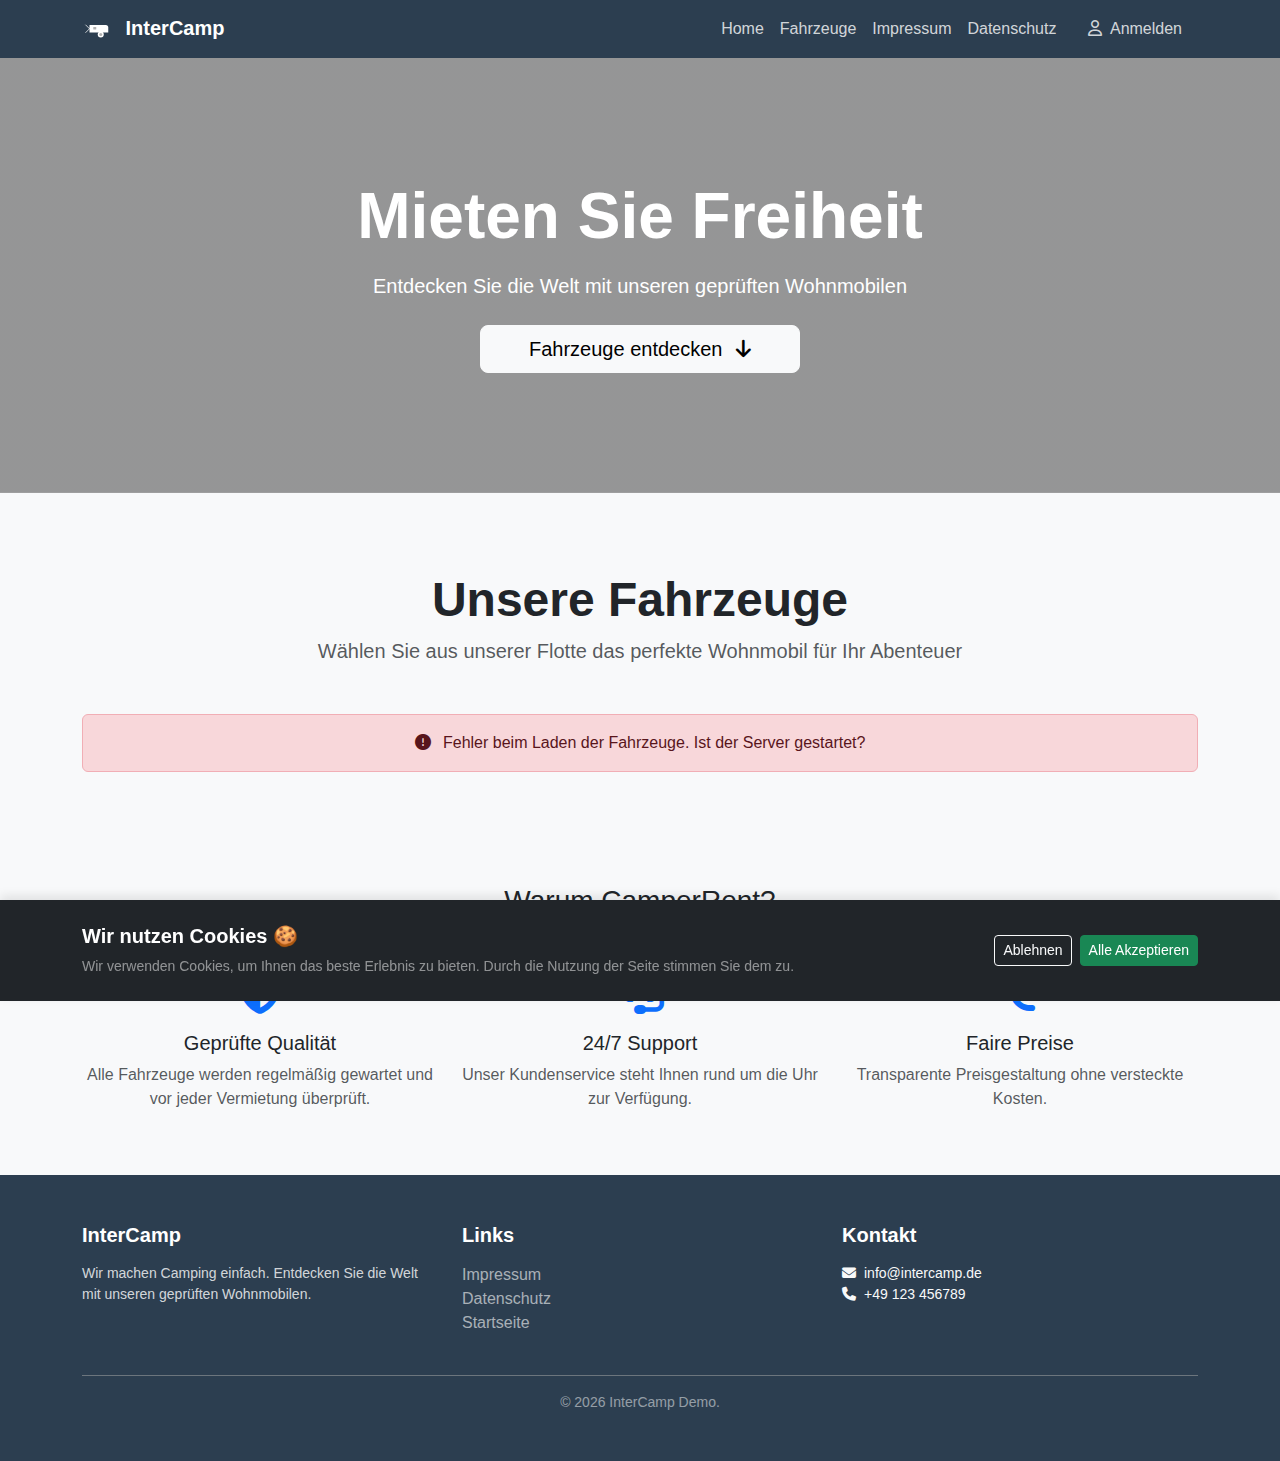
<file: index.html>
<!DOCTYPE html>
<html lang="de">
<head>
    <meta charset="UTF-8">
    <meta name="viewport" content="width=device-width, initial-scale=1.0">
    <title>CamperRent - Mieten Sie Freiheit</title>

    <!-- Bootstrap 5 CSS -->
    <link href="https://cdn.jsdelivr.net/npm/bootstrap@5.3.0/dist/css/bootstrap.min.css" rel="stylesheet">
    <!-- FontAwesome Icons -->
    <link rel="stylesheet" href="https://cdnjs.cloudflare.com/ajax/libs/font-awesome/6.4.0/css/all.min.css">

    <!-- Custom CSS -->
    <link rel="stylesheet" href="css/main.css">
    <link rel="stylesheet" href="css/components.css">
    <link rel="stylesheet" href="css/pages.css">
</head>
<body>

    <!-- Header wird dynamisch von shared.js geladen -->

    <!-- MAIN CONTENT -->
    <main>
        <!-- Hero Section -->
        <section class="hero-header">
            <div class="container">
                <h1 class="display-3 fw-bold mb-3">Mieten Sie Freiheit</h1>
                <p class="lead mb-4">Entdecken Sie die Welt mit unseren geprüften Wohnmobilen</p>
                <a href="#fahrzeuge" class="btn btn-light btn-lg px-5" onclick="scrollToFleet()">
                    Fahrzeuge entdecken <i class="fa-solid fa-arrow-down ms-2"></i>
                </a>
            </div>
        </section>

        <!-- Fahrzeug-Liste -->
        <section id="fahrzeuge" class="container py-5">
            <div class="text-center mb-5">
                <h2 class="display-5 fw-bold">Unsere Fahrzeuge</h2>
                <p class="lead text-muted">Wählen Sie aus unserer Flotte das perfekte Wohnmobil für Ihr Abenteuer</p>
            </div>

            <div id="vehicleList" class="row g-4">
                <!-- Fahrzeuge werden von vehicles.js geladen -->
            </div>
        </section>

        <!-- Vorteile Section -->
        <section class="bg-light py-5">
            <div class="container">
                <h3 class="text-center mb-5">Warum CamperRent?</h3>
                <div class="row g-4">
                    <div class="col-md-4 text-center">
                        <div class="mb-3">
                            <i class="fa-solid fa-shield-halved fa-3x text-primary"></i>
                        </div>
                        <h5>Geprüfte Qualität</h5>
                        <p class="text-muted">Alle Fahrzeuge werden regelmäßig gewartet und vor jeder Vermietung überprüft.</p>
                    </div>
                    <div class="col-md-4 text-center">
                        <div class="mb-3">
                            <i class="fa-solid fa-headset fa-3x text-primary"></i>
                        </div>
                        <h5>24/7 Support</h5>
                        <p class="text-muted">Unser Kundenservice steht Ihnen rund um die Uhr zur Verfügung.</p>
                    </div>
                    <div class="col-md-4 text-center">
                        <div class="mb-3">
                            <i class="fa-solid fa-euro-sign fa-3x text-primary"></i>
                        </div>
                        <h5>Faire Preise</h5>
                        <p class="text-muted">Transparente Preisgestaltung ohne versteckte Kosten.</p>
                    </div>
                </div>
            </div>
        </section>
    </main>

    <!-- Footer wird dynamisch von shared.js geladen -->

    <!-- Bootstrap JS -->
    <script src="https://cdn.jsdelivr.net/npm/bootstrap@5.3.0/dist/js/bootstrap.bundle.min.js"></script>

    <!-- Custom JS -->
    <script src="js/api.js"></script>
    <script src="js/data.js"></script>
    <script src="js/shared.js"></script>
    <script src="js/vehicles.js"></script>
</body>
</html>
</file>
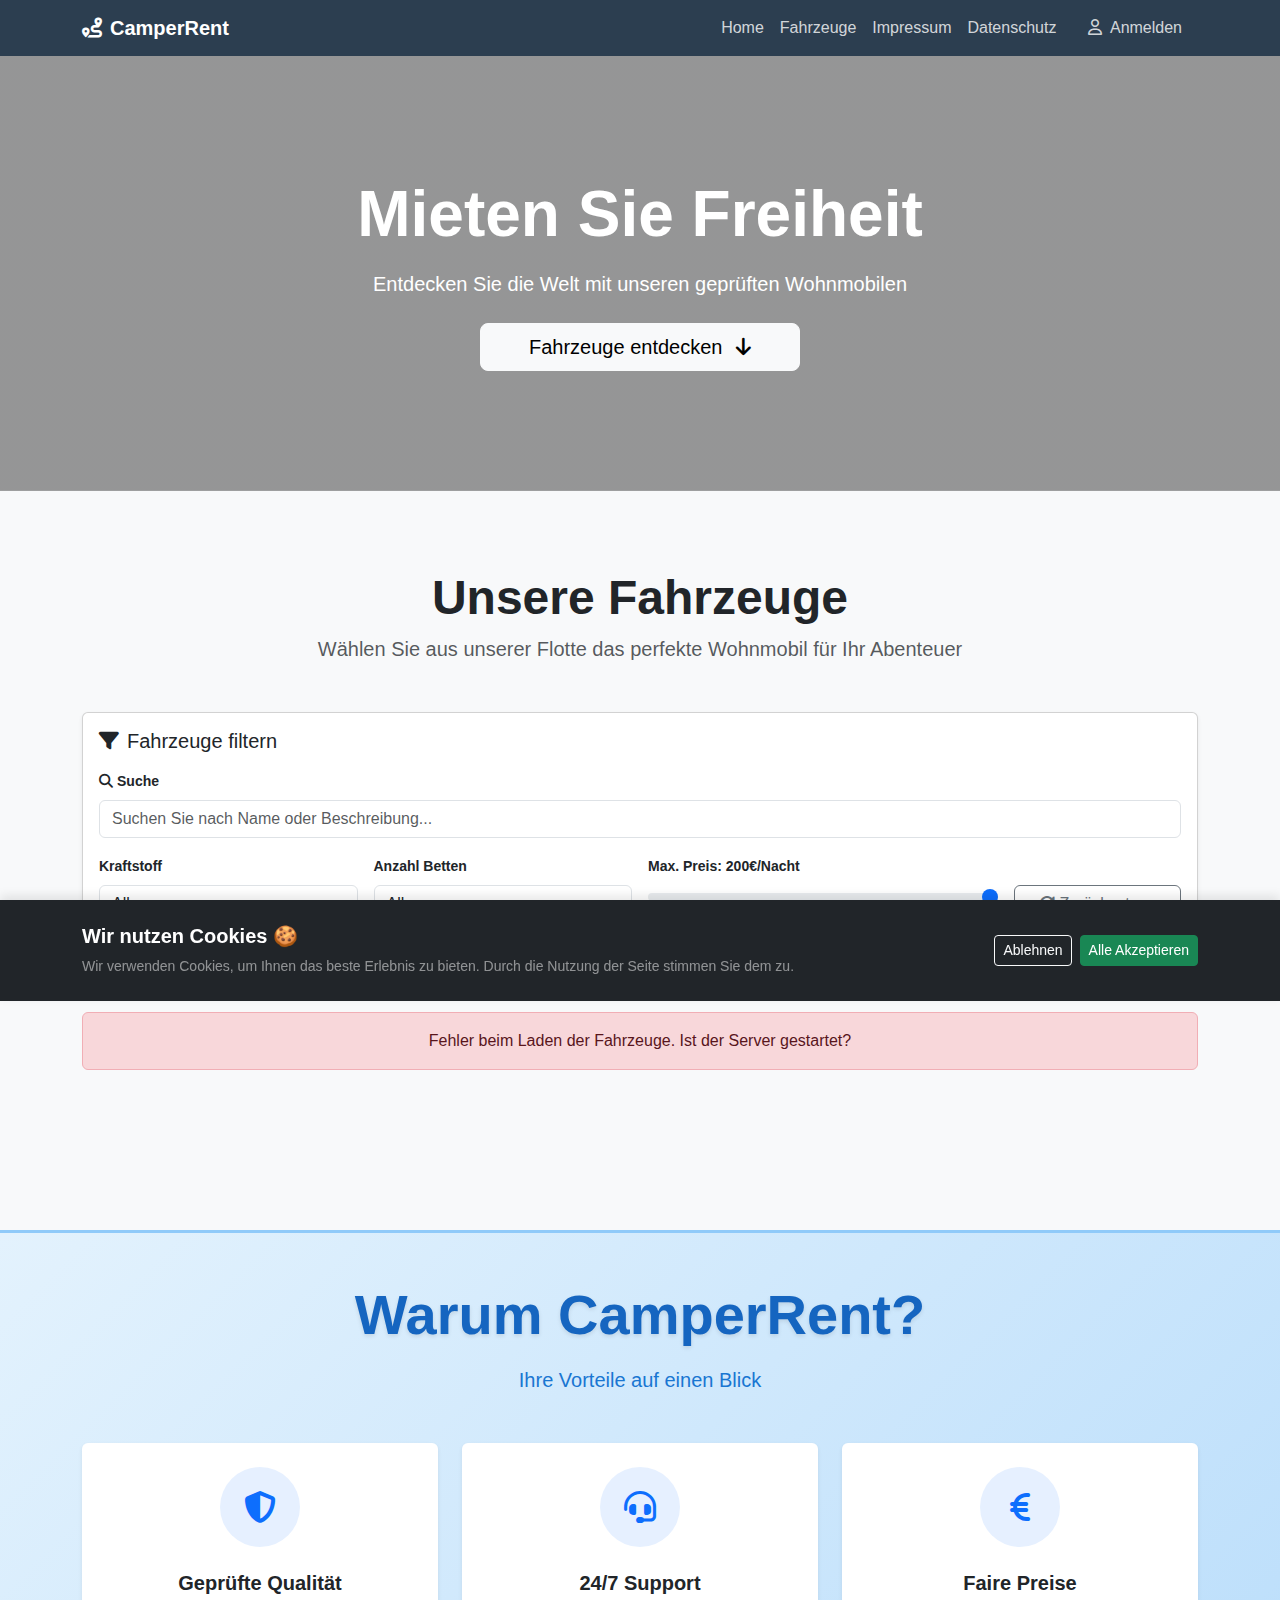
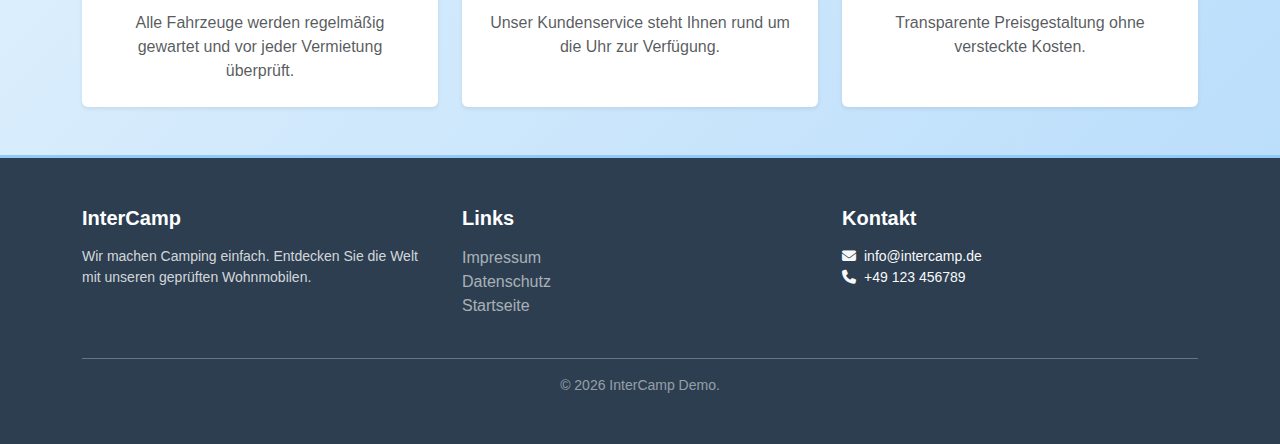
<file: startseite.html>
<!DOCTYPE html>
<html lang="de">
<head>
    <meta charset="UTF-8">
    <meta name="viewport" content="width=device-width, initial-scale=1.0">
    <title>CamperRent - Mieten Sie Freiheit</title>

    <!-- Bootstrap 5 CSS -->
    <link href="https://cdn.jsdelivr.net/npm/bootstrap@5.3.0/dist/css/bootstrap.min.css" rel="stylesheet">
    <!-- FontAwesome Icons -->
    <link rel="stylesheet" href="https://cdnjs.cloudflare.com/ajax/libs/font-awesome/6.4.0/css/all.min.css">

    <!-- Custom CSS -->
    <link rel="stylesheet" href="css/main.css">
    <link rel="stylesheet" href="css/components.css">
    <link rel="stylesheet" href="css/pages.css">
</head>
<body>

    <!-- Header wird dynamisch von shared.js geladen -->

    <!-- MAIN CONTENT -->
    <main>
        <!-- Hero Section -->
        <section class="hero-header">
            <div class="container">
                <h1 class="display-3 fw-bold mb-3">Mieten Sie Freiheit</h1>
                <p class="lead mb-4">Entdecken Sie die Welt mit unseren geprüften Wohnmobilen</p>
                <a href="#fahrzeuge" class="btn btn-light btn-lg px-5" onclick="scrollToFleet()">
                    Fahrzeuge entdecken <i class="fa-solid fa-arrow-down ms-2"></i>
                </a>
            </div>
        </section>

        <!-- Fahrzeug-Liste -->
        <section id="fahrzeuge" class="container py-5">
            <div class="text-center mb-5">
                <h2 class="display-5 fw-bold">Unsere Fahrzeuge</h2>
                <p class="lead text-muted">Wählen Sie aus unserer Flotte das perfekte Wohnmobil für Ihr Abenteuer</p>
            </div>

            <!-- ========================================
                 FILTER-BEREICH FÜR FAHRZEUGE
                 ======================================== 
                 Filtert Fahrzeuge nach:
                 - Freitext-Suche (searchText) - Name & Beschreibung
                 - Kraftstoffart (fuel)
                 - Anzahl Betten (beds)
                 - Preis pro Nacht (price)
                 ======================================== -->
            <div class="card mb-4 shadow-sm">
                <div class="card-body">
                    <h5 class="card-title mb-3">
                        <i class="fa-solid fa-filter me-2"></i>Fahrzeuge filtern
                    </h5>
                    
                    <!-- Filter: Freitext-Suche -->
                    <div class="mb-3">
                        <label for="filterSearch" class="form-label small fw-bold">
                            <i class="fa-solid fa-magnifying-glass me-1"></i>Suche
                        </label>
                        <input type="text" class="form-control" id="filterSearch" 
                               placeholder="Suchen Sie nach Name oder Beschreibung..." 
                               oninput="applyFilters()">
                    </div>
                    
                    <div class="row g-3">
                        <!-- Filter: Kraftstoff -->
                        <div class="col-md-3">
                            <label for="filterFuel" class="form-label small fw-bold">Kraftstoff</label>
                            <select id="filterFuel" class="form-select" onchange="applyFilters()">
                                <option value="">Alle</option>
                                <option value="Diesel">Diesel</option>
                                <option value="Benzin">Benzin</option>
                                <option value="Elektro">Elektro</option>
                            </select>
                        </div>
                        
                        <!-- Filter: Betten -->
                        <div class="col-md-3">
                            <label for="filterBeds" class="form-label small fw-bold">Anzahl Betten</label>
                            <select id="filterBeds" class="form-select" onchange="applyFilters()">
                                <option value="">Alle</option>
                                <option value="2">2 Betten</option>
                                <option value="4">4 Betten</option>
                                <option value="6">6 Betten</option>
                            </select>
                        </div>
                        
                        <!-- Filter: Max. Preis -->
                        <div class="col-md-4">
                            <label for="filterPrice" class="form-label small fw-bold">
                                Max. Preis: <span id="priceValue">200</span>€/Nacht
                            </label>
                            <input type="range" class="form-range" id="filterPrice" 
                                   min="50" max="200" value="200" step="10"
                                   oninput="updatePriceLabel(); applyFilters()">
                        </div>
                        
                        <!-- Reset Button -->
                        <div class="col-md-2 d-flex align-items-end">
                            <button class="btn btn-outline-secondary w-100" onclick="resetFilters()">
                                <i class="fa-solid fa-rotate-right me-1"></i>Zurücksetzen
                            </button>
                        </div>
                    </div>
                </div>
            </div>
            <!-- Ende Filter-Bereich -->

            <div id="vehicleList" class="row g-4">
                <!-- Fahrzeuge werden von vehicles.js geladen -->
            </div>
        </section>

        <!-- Vorteile Section -->
        <section class="advantages-section py-5 mt-5">
            <div class="container">
                <div class="text-center mb-5">
                    <h2 class="display-4 fw-bold mb-3">Warum CamperRent?</h2>
                    <p class="lead" style="color: #1976d2; font-weight: 500;">Ihre Vorteile auf einen Blick</p>
                </div>
                <div class="row g-4">
                    <div class="col-md-4">
                        <div class="card h-100 border-0 shadow-sm">
                            <div class="card-body text-center p-4">
                                <div class="mb-4">
                                    <div class="rounded-circle bg-primary bg-opacity-10 d-inline-flex align-items-center justify-content-center" style="width: 80px; height: 80px;">
                                        <i class="fa-solid fa-shield-halved fa-2x text-primary"></i>
                                    </div>
                                </div>
                                <h5 class="card-title fw-bold mb-3">Geprüfte Qualität</h5>
                                <p class="card-text text-muted">Alle Fahrzeuge werden regelmäßig gewartet und vor jeder Vermietung überprüft.</p>
                            </div>
                        </div>
                    </div>
                    <div class="col-md-4">
                        <div class="card h-100 border-0 shadow-sm">
                            <div class="card-body text-center p-4">
                                <div class="mb-4">
                                    <div class="rounded-circle bg-primary bg-opacity-10 d-inline-flex align-items-center justify-content-center" style="width: 80px; height: 80px;">
                                        <i class="fa-solid fa-headset fa-2x text-primary"></i>
                                    </div>
                                </div>
                                <h5 class="card-title fw-bold mb-3">24/7 Support</h5>
                                <p class="card-text text-muted">Unser Kundenservice steht Ihnen rund um die Uhr zur Verfügung.</p>
                            </div>
                        </div>
                    </div>
                    <div class="col-md-4">
                        <div class="card h-100 border-0 shadow-sm">
                            <div class="card-body text-center p-4">
                                <div class="mb-4">
                                    <div class="rounded-circle bg-primary bg-opacity-10 d-inline-flex align-items-center justify-content-center" style="width: 80px; height: 80px;">
                                        <i class="fa-solid fa-euro-sign fa-2x text-primary"></i>
                                    </div>
                                </div>
                                <h5 class="card-title fw-bold mb-3">Faire Preise</h5>
                                <p class="card-text text-muted">Transparente Preisgestaltung ohne versteckte Kosten.</p>
                            </div>
                        </div>
                    </div>
                </div>
            </div>
        </section>
    </main>

    <!-- Footer wird dynamisch von shared.js geladen -->

    <!-- Bootstrap JS -->
    <script src="https://cdn.jsdelivr.net/npm/bootstrap@5.3.0/dist/js/bootstrap.bundle.min.js"></script>

    <!-- Custom JS -->
    <script src="skripte/schnittstelle.js"></script>
    <script src="skripte/daten.js"></script>
    <script src="skripte/gemeinsam.js"></script>
    <script src="skripte/fahrzeuge.js"></script>
</body>
</html>
</file>
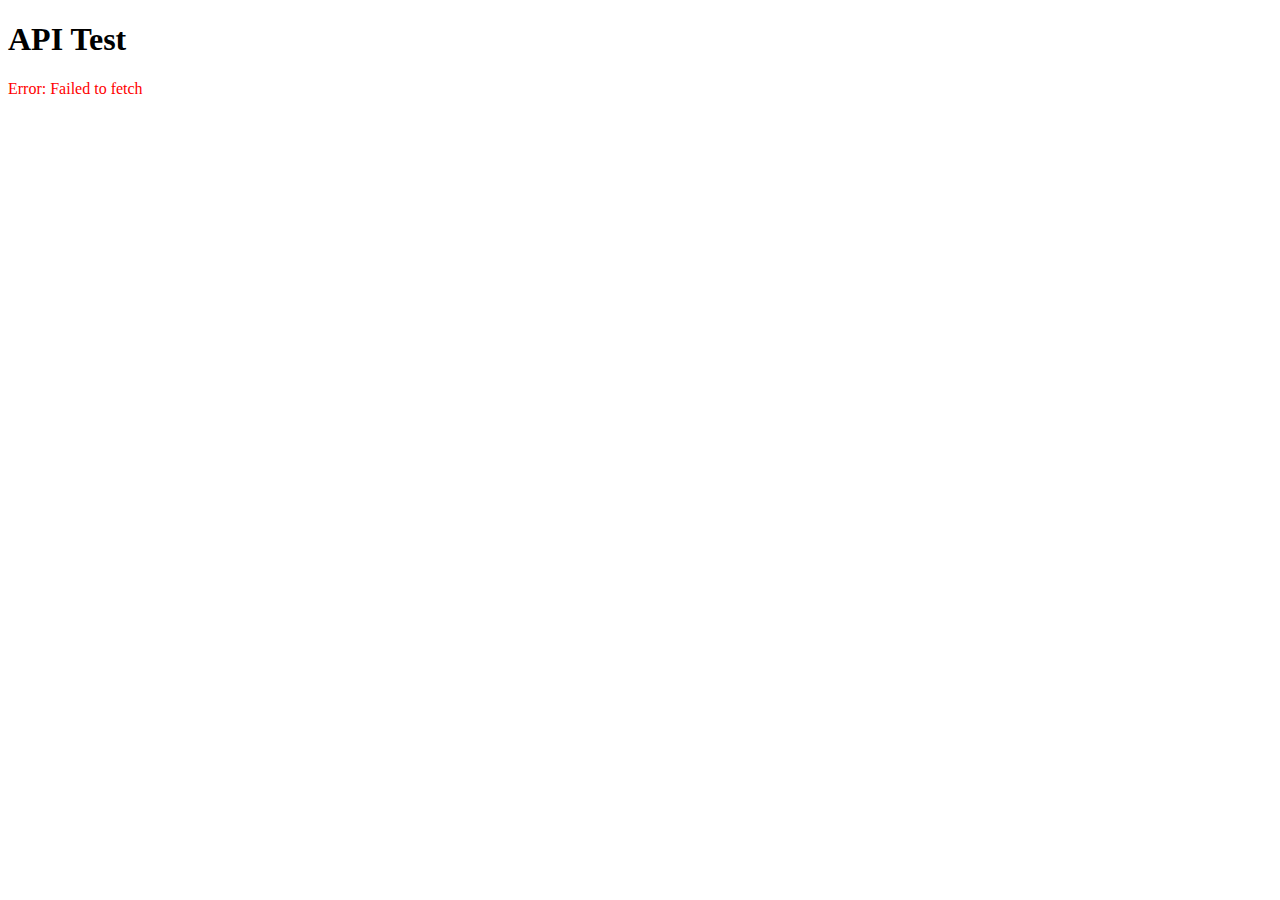
<file: test.html>
<!DOCTYPE html>
<html>
<head><title>API Test</title></head>
<body>
<h1>API Test</h1>
<div id="result"></div>
<script>
fetch('http://localhost:3000/vehicles')
  .then(r => r.json())
  .then(data => {
    document.getElementById('result').innerHTML = 
      '<pre>' + JSON.stringify(data, null, 2) + '</pre>';
  })
  .catch(e => {
    document.getElementById('result').innerHTML = 
      '<p style="color:red">Error: ' + e.message + '</p>';
  });
</script>
</body>
</html>
</file>
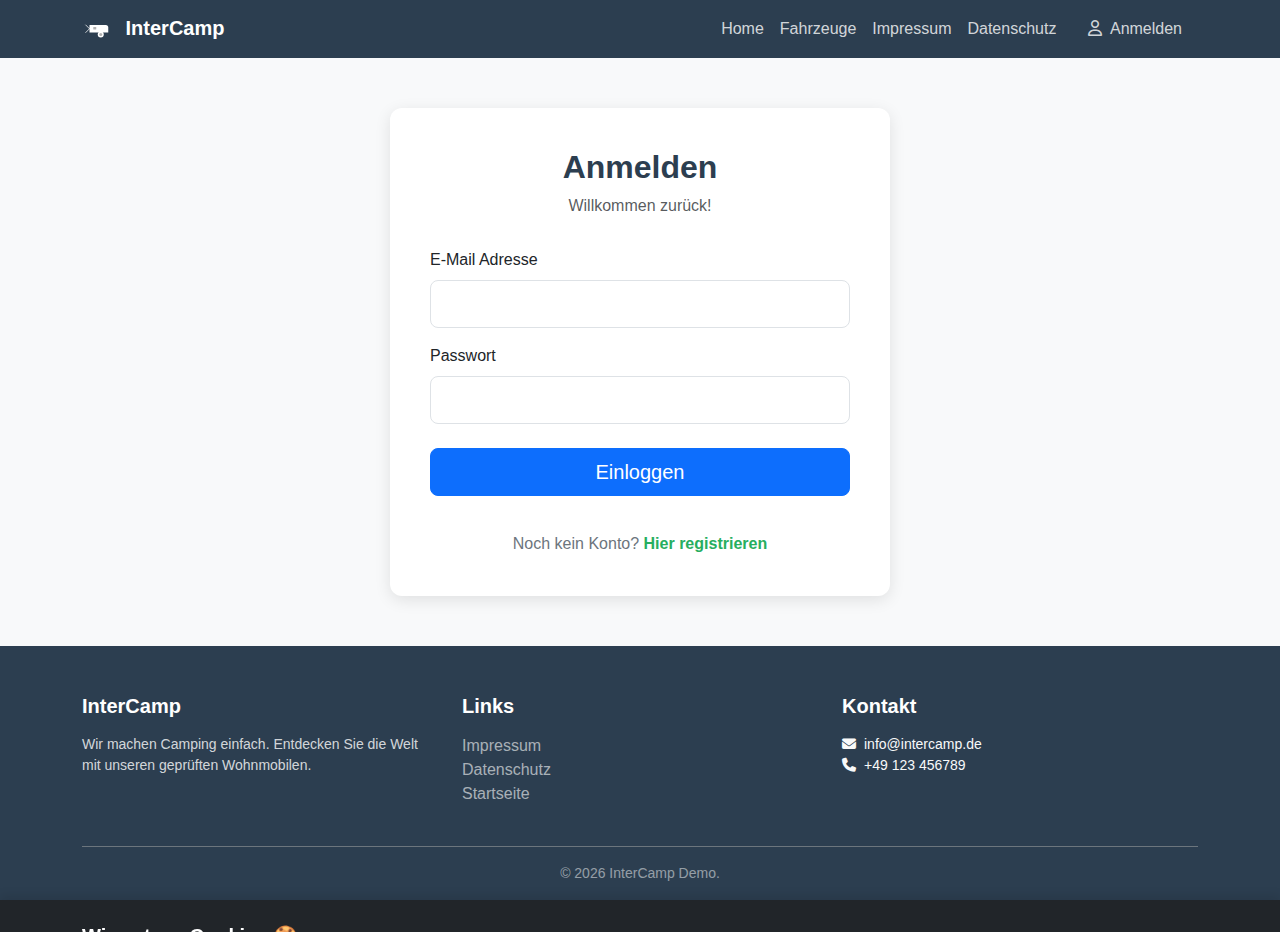
<file: pages/anbieter.html>
<!DOCTYPE html>
<html lang="de">
<head>
    <meta charset="UTF-8">
    <meta name="viewport" content="width=device-width, initial-scale=1.0">
    <title>Anbieter Dashboard - CamperRent</title>

    <!-- Bootstrap 5 CSS -->
    <link href="https://cdn.jsdelivr.net/npm/bootstrap@5.3.0/dist/css/bootstrap.min.css" rel="stylesheet">
    <!-- FontAwesome Icons -->
    <link rel="stylesheet" href="https://cdnjs.cloudflare.com/ajax/libs/font-awesome/6.4.0/css/all.min.css">

    <!-- Custom CSS -->
    <link rel="stylesheet" href="../css/main.css">
    <link rel="stylesheet" href="../css/components.css">
    <link rel="stylesheet" href="../css/pages.css">
</head>
<body>

    <!-- Header wird dynamisch geladen -->

    <main>
        <div class="container py-5">
            <!-- Header -->
            <div class="d-flex justify-content-between align-items-center mb-4">
                <h1><i class="fa-solid fa-chart-line me-3"></i>Anbieter Dashboard</h1>
                <a href="../index.html" class="btn btn-outline-primary">
                    <i class="fa-solid fa-home me-2"></i>Zur Startseite
                </a>
            </div>

            <!-- Statistiken -->
            <div class="provider-stats">
                <div class="stat-card">
                    <div class="stat-number" id="statVehicles">0</div>
                    <div class="stat-label">Fahrzeuge</div>
                </div>
                <div class="stat-card">
                    <div class="stat-number" id="statBookings">0</div>
                    <div class="stat-label">Gesamt-Buchungen</div>
                </div>
                <div class="stat-card">
                    <div class="stat-number" id="statRevenue">0</div>
                    <div class="stat-label">Umsatz (€)</div>
                </div>
                <div class="stat-card">
                    <div class="stat-number" id="statActive">0</div>
                    <div class="stat-label">Aktive Buchungen</div>
                </div>
            </div>

            <!-- Fahrzeug-Verwaltung -->
            <div class="provider-vehicle-table">
                <div class="d-flex justify-content-between align-items-center mb-4">
                    <h3><i class="fa-solid fa-van-shuttle me-2"></i>Meine Fahrzeuge</h3>
                    <button class="btn btn-success" onclick="toggleAddVehicleForm()">
                        <i class="fa-solid fa-plus me-2"></i>Neues Fahrzeug
                    </button>
                </div>

                <!-- Fahrzeug hinzufügen Form -->
                <div id="addVehicleForm" class="card mb-4 hidden">
                    <div class="card-body">
                        <h5 class="card-title mb-3">Neues Fahrzeug hinzufügen</h5>
                        <form onsubmit="return handleCreateVehicle(event)">
                            <!-- Grunddaten -->
                            <h6 class="fw-bold mb-3 text-primary">Grunddaten</h6>
                            <div class="row g-3 mb-4">
                                <div class="col-md-6">
                                    <label class="form-label">Fahrzeugname</label>
                                    <input type="text" id="vehicleName" class="form-control" required>
                                </div>
                                <div class="col-md-3">
                                    <label class="form-label">Preis pro Nacht (€)</label>
                                    <input type="number" id="vehiclePrice" class="form-control" required min="1">
                                </div>
                                <div class="col-md-3">
                                    <label class="form-label">Anzahl Betten</label>
                                    <input type="number" id="vehicleBeds" class="form-control" required min="1" max="10">
                                </div>
                                <div class="col-md-6">
                                    <label class="form-label">Kraftstoff</label>
                                    <select id="vehicleFuel" class="form-select" required>
                                        <option value="Diesel">Diesel</option>
                                        <option value="Benzin">Benzin</option>
                                        <option value="Elektro">Elektro</option>
                                    </select>
                                </div>
                                <div class="col-md-6">
                                    <label class="form-label">Bild-URL (optional)</label>
                                    <input type="url" id="vehicleImage" class="form-control" placeholder="https://...">
                                </div>
                                <div class="col-12">
                                    <label class="form-label">Beschreibung</label>
                                    <textarea id="vehicleDesc" class="form-control" rows="3" required></textarea>
                                </div>
                            </div>

                            <!-- Technische Daten -->
                            <h6 class="fw-bold mb-3 text-primary">Technische Daten</h6>
                            <div class="row g-3 mb-4">
                                <div class="col-md-4">
                                    <label class="form-label">Sitzplätze</label>
                                    <input type="text" id="techSeats" class="form-control" placeholder="z.B. 4">
                                </div>
                                <div class="col-md-4">
                                    <label class="form-label">Verbrauch</label>
                                    <input type="text" id="techConsumption" class="form-control" placeholder="z.B. 9.5 L/100km">
                                </div>
                                <div class="col-md-4">
                                    <label class="form-label">Leistung</label>
                                    <input type="text" id="techPower" class="form-control" placeholder="z.B. 170 PS">
                                </div>
                                <div class="col-md-4">
                                    <label class="form-label">Führerschein</label>
                                    <input type="text" id="techLicense" class="form-control" placeholder="z.B. Klasse B">
                                </div>
                                <div class="col-md-4">
                                    <label class="form-label">Emission</label>
                                    <input type="text" id="techEmission" class="form-control" placeholder="z.B. Euro 6d-TEMP">
                                </div>
                                <div class="col-md-4">
                                    <label class="form-label">Antrieb</label>
                                    <input type="text" id="techDrive" class="form-control" placeholder="z.B. Frontantrieb">
                                </div>
                            </div>

                            <!-- Abmessungen & Gewicht -->
                            <h6 class="fw-bold mb-3 text-primary">Abmessungen & Gewicht</h6>
                            <div class="row g-3 mb-4">
                                <div class="col-md-4">
                                    <label class="form-label">Länge</label>
                                    <input type="text" id="dimsLen" class="form-control" placeholder="z.B. 699 cm">
                                </div>
                                <div class="col-md-4">
                                    <label class="form-label">Breite</label>
                                    <input type="text" id="dimsWidth" class="form-control" placeholder="z.B. 233 cm">
                                </div>
                                <div class="col-md-4">
                                    <label class="form-label">Höhe</label>
                                    <input type="text" id="dimsHeight" class="form-control" placeholder="z.B. 314 cm">
                                </div>
                                <div class="col-md-4">
                                    <label class="form-label">Leergewicht</label>
                                    <input type="text" id="dimsEmptyWeight" class="form-control" placeholder="z.B. 3.200 kg">
                                </div>
                                <div class="col-md-4">
                                    <label class="form-label">Gesamtgewicht</label>
                                    <input type="text" id="dimsTotalWeight" class="form-control" placeholder="z.B. 3.850 kg">
                                </div>
                                <div class="col-md-4">
                                    <label class="form-label">Anhängelast</label>
                                    <input type="text" id="dimsTowing" class="form-control" placeholder="z.B. 2000 kg">
                                </div>
                            </div>

                            <!-- Ausstattung -->
                            <h6 class="fw-bold mb-3 text-primary">Ausstattung</h6>
                            <div class="row g-3 mb-3">
                                <div class="col-12">
                                    <label class="form-label">Features (komma-getrennt)</label>
                                    <textarea id="features" class="form-control" rows="2" placeholder="z.B. Klimaanlage, Markise, Küche, Bluetooth Audio"></textarea>
                                    <small class="text-muted">Einzelne Ausstattungsmerkmale mit Komma trennen</small>
                                </div>
                            </div>

                            <div class="col-12">
                                <button type="submit" class="btn btn-success me-2">Speichern</button>
                                <button type="button" class="btn btn-secondary" onclick="toggleAddVehicleForm()">Abbrechen</button>
                            </div>
                        </form>
                    </div>
                </div>

                <!-- Fahrzeug-Tabelle -->
                <div class="table-responsive">
                    <table class="table table-hover align-middle">
                        <thead class="table-light">
                            <tr>
                                <th>Bild</th>
                                <th>Fahrzeug</th>
                                <th class="text-center">Preis/Nacht</th>
                                <th class="text-center">Buchungen</th>
                                <th class="text-center">Status</th>
                                <th class="text-end">Aktionen</th>
                            </tr>
                        </thead>
                        <tbody id="providerVehicleTable">
                            <!-- Wird von provider.js gefüllt -->
                        </tbody>
                    </table>
                </div>
            </div>
        </div>
    </main>

    <!-- Fahrzeug bearbeiten Modal -->
    <div class="modal fade" id="editVehicleModal" tabindex="-1">
        <div class="modal-dialog modal-xl">
            <div class="modal-content">
                <div class="modal-header">
                    <h5 class="modal-title">Fahrzeug bearbeiten</h5>
                    <button type="button" class="btn-close" data-bs-dismiss="modal"></button>
                </div>
                <div class="modal-body">
                    <form id="editVehicleForm" onsubmit="return handleEditVehicle(event)">
                        <input type="hidden" id="editVehicleId">

                        <!-- Grunddaten -->
                        <h6 class="fw-bold mb-3 text-primary">Grunddaten</h6>
                        <div class="row g-3 mb-4">
                            <div class="col-md-6">
                                <label class="form-label">Fahrzeugname</label>
                                <input type="text" id="editVehicleName" class="form-control" required>
                            </div>
                            <div class="col-md-3">
                                <label class="form-label">Preis pro Nacht (€)</label>
                                <input type="number" id="editVehiclePrice" class="form-control" required min="1">
                            </div>
                            <div class="col-md-3">
                                <label class="form-label">Anzahl Betten</label>
                                <input type="number" id="editVehicleBeds" class="form-control" required min="1" max="10">
                            </div>
                            <div class="col-md-6">
                                <label class="form-label">Kraftstoff</label>
                                <select id="editVehicleFuel" class="form-select" required>
                                    <option value="Diesel">Diesel</option>
                                    <option value="Benzin">Benzin</option>
                                    <option value="Elektro">Elektro</option>
                                </select>
                            </div>
                            <div class="col-md-6">
                                <label class="form-label">Bild-URL</label>
                                <input type="url" id="editVehicleImage" class="form-control" placeholder="https://...">
                            </div>
                            <div class="col-12">
                                <label class="form-label">Beschreibung</label>
                                <textarea id="editVehicleDesc" class="form-control" rows="3" required></textarea>
                            </div>
                        </div>

                        <!-- Technische Daten -->
                        <h6 class="fw-bold mb-3 text-primary">Technische Daten</h6>
                        <div class="row g-3 mb-4">
                            <div class="col-md-4">
                                <label class="form-label">Sitzplätze</label>
                                <input type="text" id="editTechSeats" class="form-control" placeholder="z.B. 4">
                            </div>
                            <div class="col-md-4">
                                <label class="form-label">Verbrauch</label>
                                <input type="text" id="editTechConsumption" class="form-control" placeholder="z.B. 9.5 L/100km">
                            </div>
                            <div class="col-md-4">
                                <label class="form-label">Leistung</label>
                                <input type="text" id="editTechPower" class="form-control" placeholder="z.B. 170 PS">
                            </div>
                            <div class="col-md-4">
                                <label class="form-label">Führerschein</label>
                                <input type="text" id="editTechLicense" class="form-control" placeholder="z.B. Klasse B">
                            </div>
                            <div class="col-md-4">
                                <label class="form-label">Emission</label>
                                <input type="text" id="editTechEmission" class="form-control" placeholder="z.B. Euro 6d-TEMP">
                            </div>
                            <div class="col-md-4">
                                <label class="form-label">Antrieb</label>
                                <input type="text" id="editTechDrive" class="form-control" placeholder="z.B. Frontantrieb">
                            </div>
                        </div>

                        <!-- Abmessungen & Gewicht -->
                        <h6 class="fw-bold mb-3 text-primary">Abmessungen & Gewicht</h6>
                        <div class="row g-3 mb-4">
                            <div class="col-md-4">
                                <label class="form-label">Länge</label>
                                <input type="text" id="editDimsLen" class="form-control" placeholder="z.B. 699 cm">
                            </div>
                            <div class="col-md-4">
                                <label class="form-label">Breite</label>
                                <input type="text" id="editDimsWidth" class="form-control" placeholder="z.B. 233 cm">
                            </div>
                            <div class="col-md-4">
                                <label class="form-label">Höhe</label>
                                <input type="text" id="editDimsHeight" class="form-control" placeholder="z.B. 314 cm">
                            </div>
                            <div class="col-md-4">
                                <label class="form-label">Leergewicht</label>
                                <input type="text" id="editDimsEmptyWeight" class="form-control" placeholder="z.B. 3.200 kg">
                            </div>
                            <div class="col-md-4">
                                <label class="form-label">Gesamtgewicht</label>
                                <input type="text" id="editDimsTotalWeight" class="form-control" placeholder="z.B. 3.850 kg">
                            </div>
                            <div class="col-md-4">
                                <label class="form-label">Anhängelast</label>
                                <input type="text" id="editDimsTowing" class="form-control" placeholder="z.B. 2000 kg">
                            </div>
                        </div>

                        <!-- Ausstattung -->
                        <h6 class="fw-bold mb-3 text-primary">Ausstattung</h6>
                        <div class="row g-3 mb-3">
                            <div class="col-12">
                                <label class="form-label">Features (komma-getrennt)</label>
                                <textarea id="editFeatures" class="form-control" rows="2" placeholder="z.B. Klimaanlage, Markise, Küche, Bluetooth Audio"></textarea>
                                <small class="text-muted">Einzelne Ausstattungsmerkmale mit Komma trennen</small>
                            </div>
                        </div>

                        <div class="mt-3">
                            <button type="submit" class="btn btn-primary">Speichern</button>
                            <button type="button" class="btn btn-secondary" data-bs-dismiss="modal">Abbrechen</button>
                        </div>
                    </form>
                </div>
            </div>
        </div>
    </div>

    <!-- Footer wird dynamisch geladen -->

    <!-- Bootstrap JS -->
    <script src="https://cdn.jsdelivr.net/npm/bootstrap@5.3.0/dist/js/bootstrap.bundle.min.js"></script>

    <!-- Custom JS -->
    <script src="../js/api.js"></script>
    <script src="../js/data.js"></script>
    <script src="../js/shared.js"></script>
    <script src="../js/auth.js"></script>
    <script src="../js/provider.js"></script>
</body>
</html>
</file>
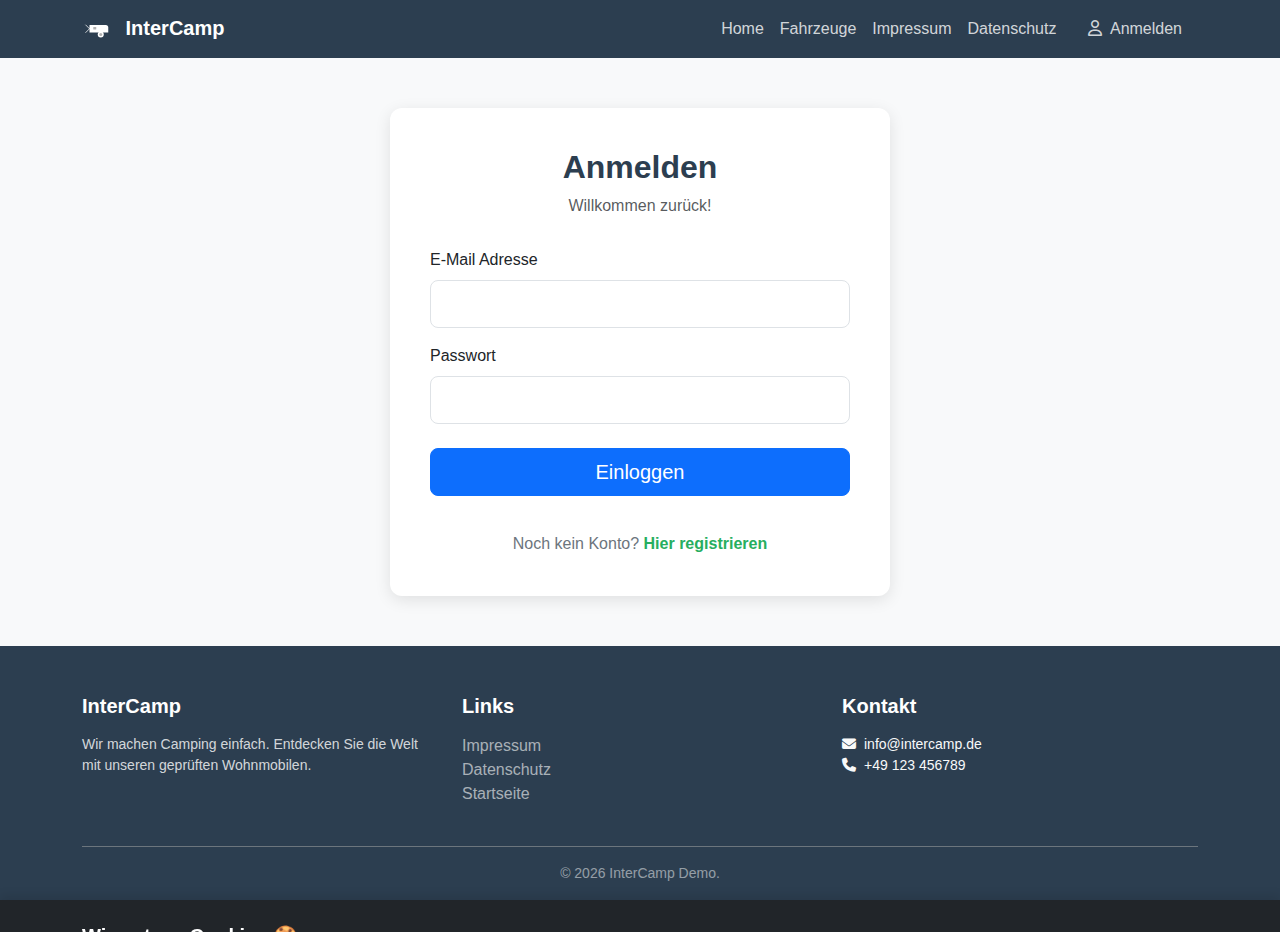
<file: pages/anmelden.html>
<!DOCTYPE html>
<html lang="de">
<head>
    <meta charset="UTF-8">
    <meta name="viewport" content="width=device-width, initial-scale=1.0">
    <title>Anmelden - CamperRent</title>

    <!-- Bootstrap 5 CSS -->
    <link href="https://cdn.jsdelivr.net/npm/bootstrap@5.3.0/dist/css/bootstrap.min.css" rel="stylesheet">
    <!-- FontAwesome Icons -->
    <link rel="stylesheet" href="https://cdnjs.cloudflare.com/ajax/libs/font-awesome/6.4.0/css/all.min.css">

    <!-- Custom CSS -->
    <link rel="stylesheet" href="../css/main.css">
    <link rel="stylesheet" href="../css/components.css">
    <link rel="stylesheet" href="../css/pages.css">
</head>
<body>

    <!-- Header wird dynamisch geladen -->

    <main>
        <div class="container">
            <div class="auth-container">
                <!-- Login Section -->
                <div id="loginSection" class="auth-card">
                    <div class="auth-header">
                        <h2>Anmelden</h2>
                        <p class="text-muted">Willkommen zurück!</p>
                    </div>

                    <form onsubmit="return handleLogin(event)">
                        <div class="mb-3">
                            <label class="form-label">E-Mail Adresse</label>
                            <input type="email" id="loginEmail" class="form-control form-control-lg" required>
                        </div>
                        <div class="mb-4">
                            <label class="form-label">Passwort</label>
                            <input type="password" id="loginPass" class="form-control form-control-lg" required>
                        </div>
                        <div id="loginError"></div>
                        <button type="submit" class="btn btn-primary w-100 btn-lg mb-3">Einloggen</button>
                    </form>

                    <div class="form-switch-link">
                        Noch kein Konto? <a href="#" onclick="showRegisterForm(); return false;">Hier registrieren</a>
                    </div>
                </div>

                <!-- Register Section -->
                <div id="registerSection" class="auth-card" style="display: none;">
                    <div class="auth-header">
                        <h2>Registrieren</h2>
                        <p class="text-muted">Erstellen Sie ein kostenloses Konto</p>
                    </div>

                    <form onsubmit="return handleRegister(event)">
                        <div class="row mb-3">
                            <div class="col">
                                <label class="form-label">Vorname</label>
                                <input type="text" id="regFirstName" class="form-control" required>
                            </div>
                            <div class="col">
                                <label class="form-label">Nachname</label>
                                <input type="text" id="regLastName" class="form-control" required>
                            </div>
                        </div>
                        <div class="mb-3">
                            <label class="form-label">E-Mail Adresse</label>
                            <input type="email" id="regEmail" class="form-control" required>
                        </div>
                        <div class="mb-3">
                            <label class="form-label">Passwort wählen</label>
                            <input type="password" id="regPass" class="form-control" required minlength="3">
                        </div>
                        <div class="mb-4">
                            <label class="form-label d-block">Ich möchte...</label>
                            <div class="form-check">
                                <input class="form-check-input" type="radio" name="roleChoice" id="roleCustomer" value="customer" checked>
                                <label class="form-check-label" for="roleCustomer">
                                    <i class="fa-solid fa-user me-2"></i>Fahrzeuge mieten (Kunde)
                                </label>
                            </div>
                            <div class="form-check">
                                <input class="form-check-input" type="radio" name="roleChoice" id="roleProvider" value="provider">
                                <label class="form-check-label" for="roleProvider">
                                    <i class="fa-solid fa-car me-2"></i>Fahrzeuge vermieten (Anbieter)
                                </label>
                            </div>
                        </div>
                        <div class="form-check mb-4">
                            <input class="form-check-input" type="checkbox" required id="agbCheck">
                            <label class="form-check-label small" for="agbCheck">
                                Ich stimme den <a href="datenschutz.html">AGB und Datenschutzbestimmungen</a> zu.
                            </label>
                        </div>
                        <div id="registerError"></div>
                        <button type="submit" class="btn btn-success w-100 btn-lg mb-3">Registrieren</button>
                    </form>

                    <div class="form-switch-link">
                        Bereits registriert? <a href="#" onclick="showLoginForm(); return false;">Zum Login</a>
                    </div>
                </div>
            </div>
        </div>
    </main>

    <!-- Footer wird dynamisch geladen -->

    <!-- Bootstrap JS -->
    <script src="https://cdn.jsdelivr.net/npm/bootstrap@5.3.0/dist/js/bootstrap.bundle.min.js"></script>

    <!-- Custom JS -->
    <script src="../js/api.js"></script>
    <script src="../js/data.js"></script>
    <script src="../js/shared.js"></script>
    <script src="../js/auth.js"></script>

    <script>
        // Toggle zwischen Login und Register
        function showRegisterForm() {
            document.getElementById('loginSection').style.display = 'none';
            document.getElementById('registerSection').style.display = 'block';
        }

        function showLoginForm() {
            document.getElementById('registerSection').style.display = 'none';
            document.getElementById('loginSection').style.display = 'block';
        }
    </script>
</body>
</html>
</file>
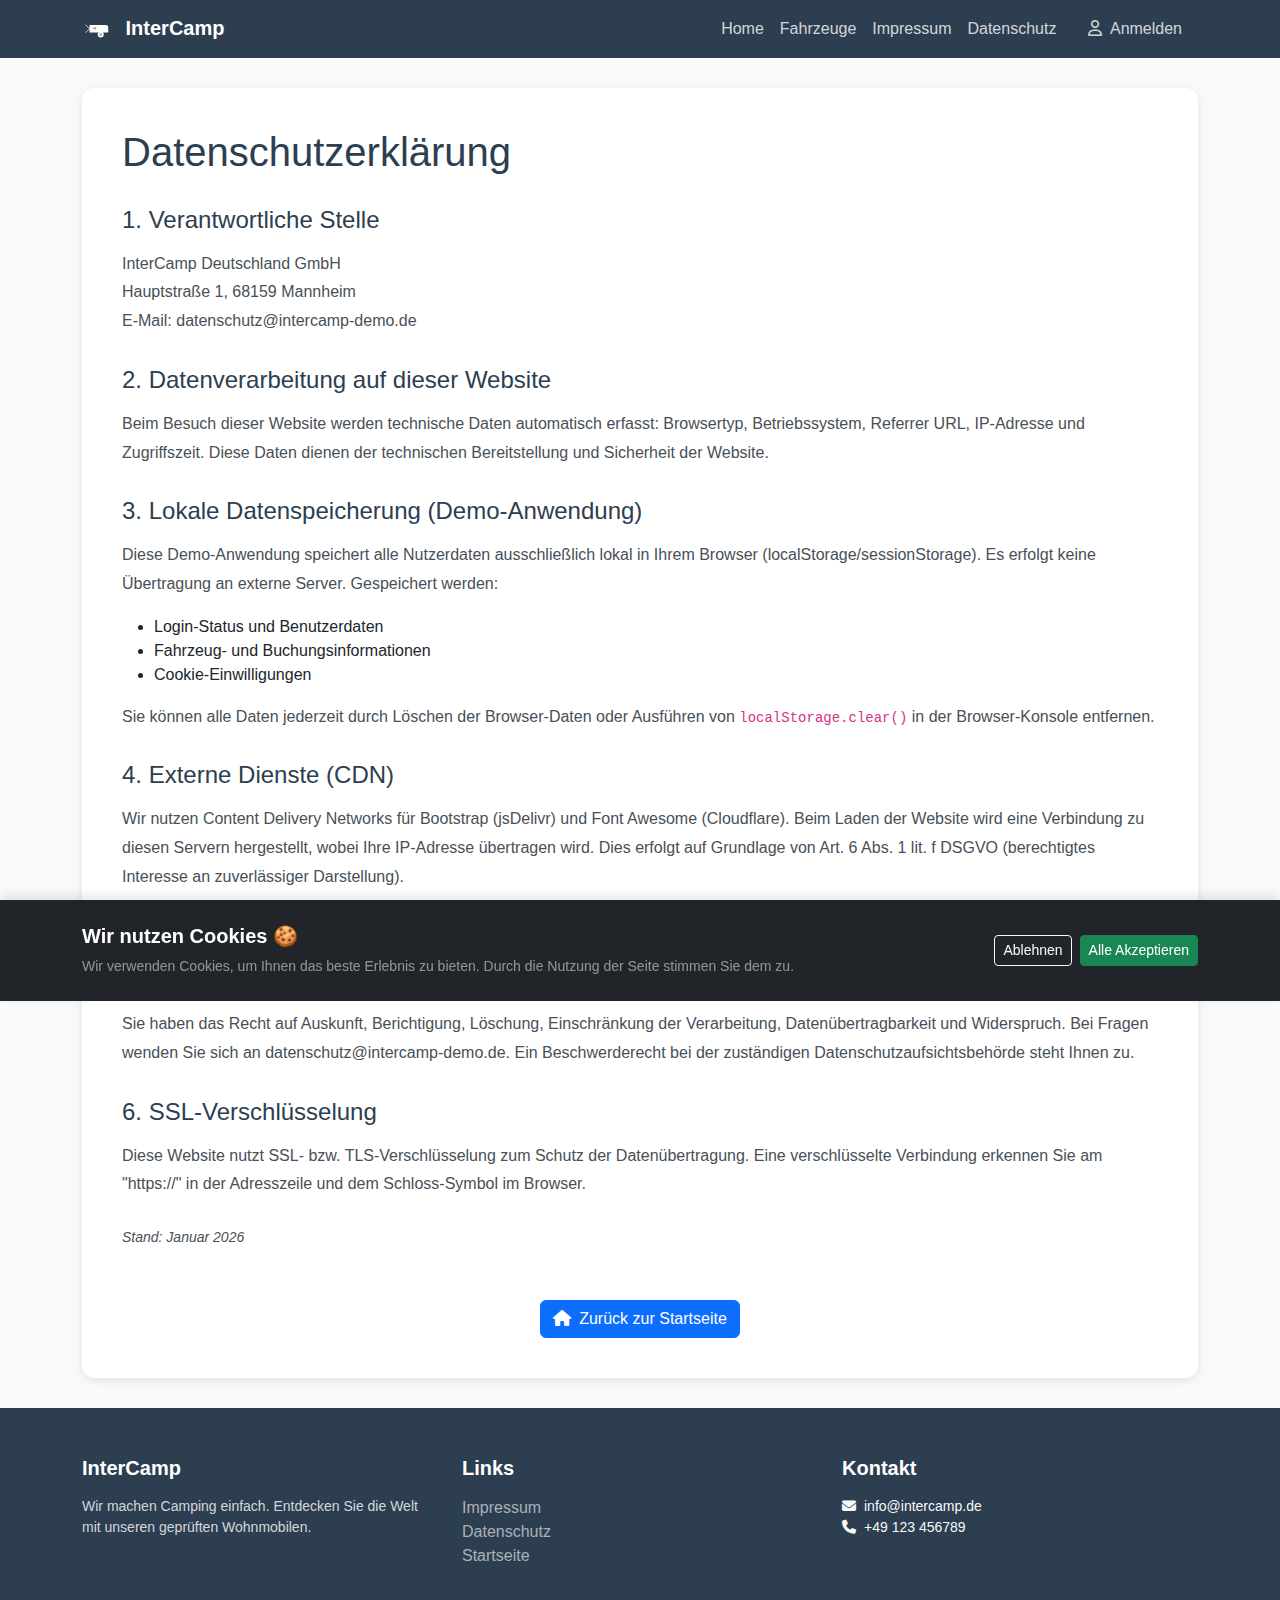
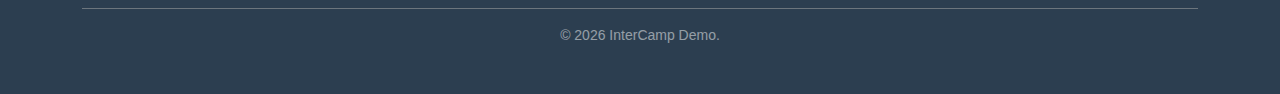
<file: pages/datenschutz.html>
<!DOCTYPE html>
<html lang="de">
<!--
    InterCamp - Datenschutzerklärung
    DSGVO-konforme Informationen über Datenverarbeitung
-->
<head>
    <meta charset="UTF-8">
    <meta name="viewport" content="width=device-width, initial-scale=1.0">
    <title>Datenschutz - InterCamp</title>

    <link href="https://cdn.jsdelivr.net/npm/bootstrap@5.3.0/dist/css/bootstrap.min.css" rel="stylesheet">
    <link rel="stylesheet" href="https://cdnjs.cloudflare.com/ajax/libs/font-awesome/6.4.0/css/all.min.css">
    <link rel="stylesheet" href="../css/main.css">
    <link rel="stylesheet" href="../css/components.css">
    <link rel="stylesheet" href="../css/pages.css">
</head>
<body>
    <!-- Header wird dynamisch von shared.js geladen -->
    <header></header>

    <main>
        <div class="container">
            <div class="legal-page">
                <h1>Datenschutzerklärung</h1>

                <h2>1. Verantwortliche Stelle</h2>
                <p>
                    InterCamp Deutschland GmbH<br>
                    Hauptstraße 1, 68159 Mannheim<br>
                    E-Mail: datenschutz@intercamp-demo.de
                </p>

                <h2>2. Datenverarbeitung auf dieser Website</h2>
                <p>
                    Beim Besuch dieser Website werden technische Daten automatisch erfasst: Browsertyp, Betriebssystem, Referrer URL, IP-Adresse und Zugriffszeit. Diese Daten dienen der technischen Bereitstellung und Sicherheit der Website.
                </p>

                <h2>3. Lokale Datenspeicherung (Demo-Anwendung)</h2>
                <p>
                    Diese Demo-Anwendung speichert alle Nutzerdaten ausschließlich lokal in Ihrem Browser (localStorage/sessionStorage). Es erfolgt keine Übertragung an externe Server. Gespeichert werden:
                </p>
                <ul>
                    <li>Login-Status und Benutzerdaten</li>
                    <li>Fahrzeug- und Buchungsinformationen</li>
                    <li>Cookie-Einwilligungen</li>
                </ul>
                <p>
                    Sie können alle Daten jederzeit durch Löschen der Browser-Daten oder Ausführen von <code>localStorage.clear()</code> in der Browser-Konsole entfernen.
                </p>

                <h2>4. Externe Dienste (CDN)</h2>
                <p>
                    Wir nutzen Content Delivery Networks für Bootstrap (jsDelivr) und Font Awesome (Cloudflare). Beim Laden der Website wird eine Verbindung zu diesen Servern hergestellt, wobei Ihre IP-Adresse übertragen wird. Dies erfolgt auf Grundlage von Art. 6 Abs. 1 lit. f DSGVO (berechtigtes Interesse an zuverlässiger Darstellung).
                </p>
                <p>
                    Bildmaterial von <a href="https://unsplash.com/privacy" target="_blank" rel="noopener noreferrer">Unsplash</a> wird ebenfalls über externe Server geladen.
                </p>

                <h2>5. Ihre Rechte</h2>
                <p>
                    Sie haben das Recht auf Auskunft, Berichtigung, Löschung, Einschränkung der Verarbeitung, Datenübertragbarkeit und Widerspruch. Bei Fragen wenden Sie sich an datenschutz@intercamp-demo.de. Ein Beschwerderecht bei der zuständigen Datenschutzaufsichtsbehörde steht Ihnen zu.
                </p>

                <h2>6. SSL-Verschlüsselung</h2>
                <p>
                    Diese Website nutzt SSL- bzw. TLS-Verschlüsselung zum Schutz der Datenübertragung. Eine verschlüsselte Verbindung erkennen Sie am "https://" in der Adresszeile und dem Schloss-Symbol im Browser.
                </p>

                <p class="mt-4">
                    <small><em>Stand: Januar 2026</em></small>
                </p>

                <div class="mt-5 text-center">
                    <a href="../index.html" class="btn btn-primary">
                        <i class="fa-solid fa-home me-2"></i>Zurück zur Startseite
                    </a>
                </div>
            </div>
        </div>
    </main>

    <!-- Footer wird dynamisch von shared.js geladen -->
    <footer></footer>

    <!-- JavaScript Dependencies
         Bootstrap für UI-Komponenten
         Basis-Scripts für Header und Footer -->
    <script src="https://cdn.jsdelivr.net/npm/bootstrap@5.3.0/dist/js/bootstrap.bundle.min.js"></script>
    <script src="../js/api.js"></script>
    <script src="../js/data.js"></script>
    <script src="../js/shared.js"></script>
</body>
</html>
</file>
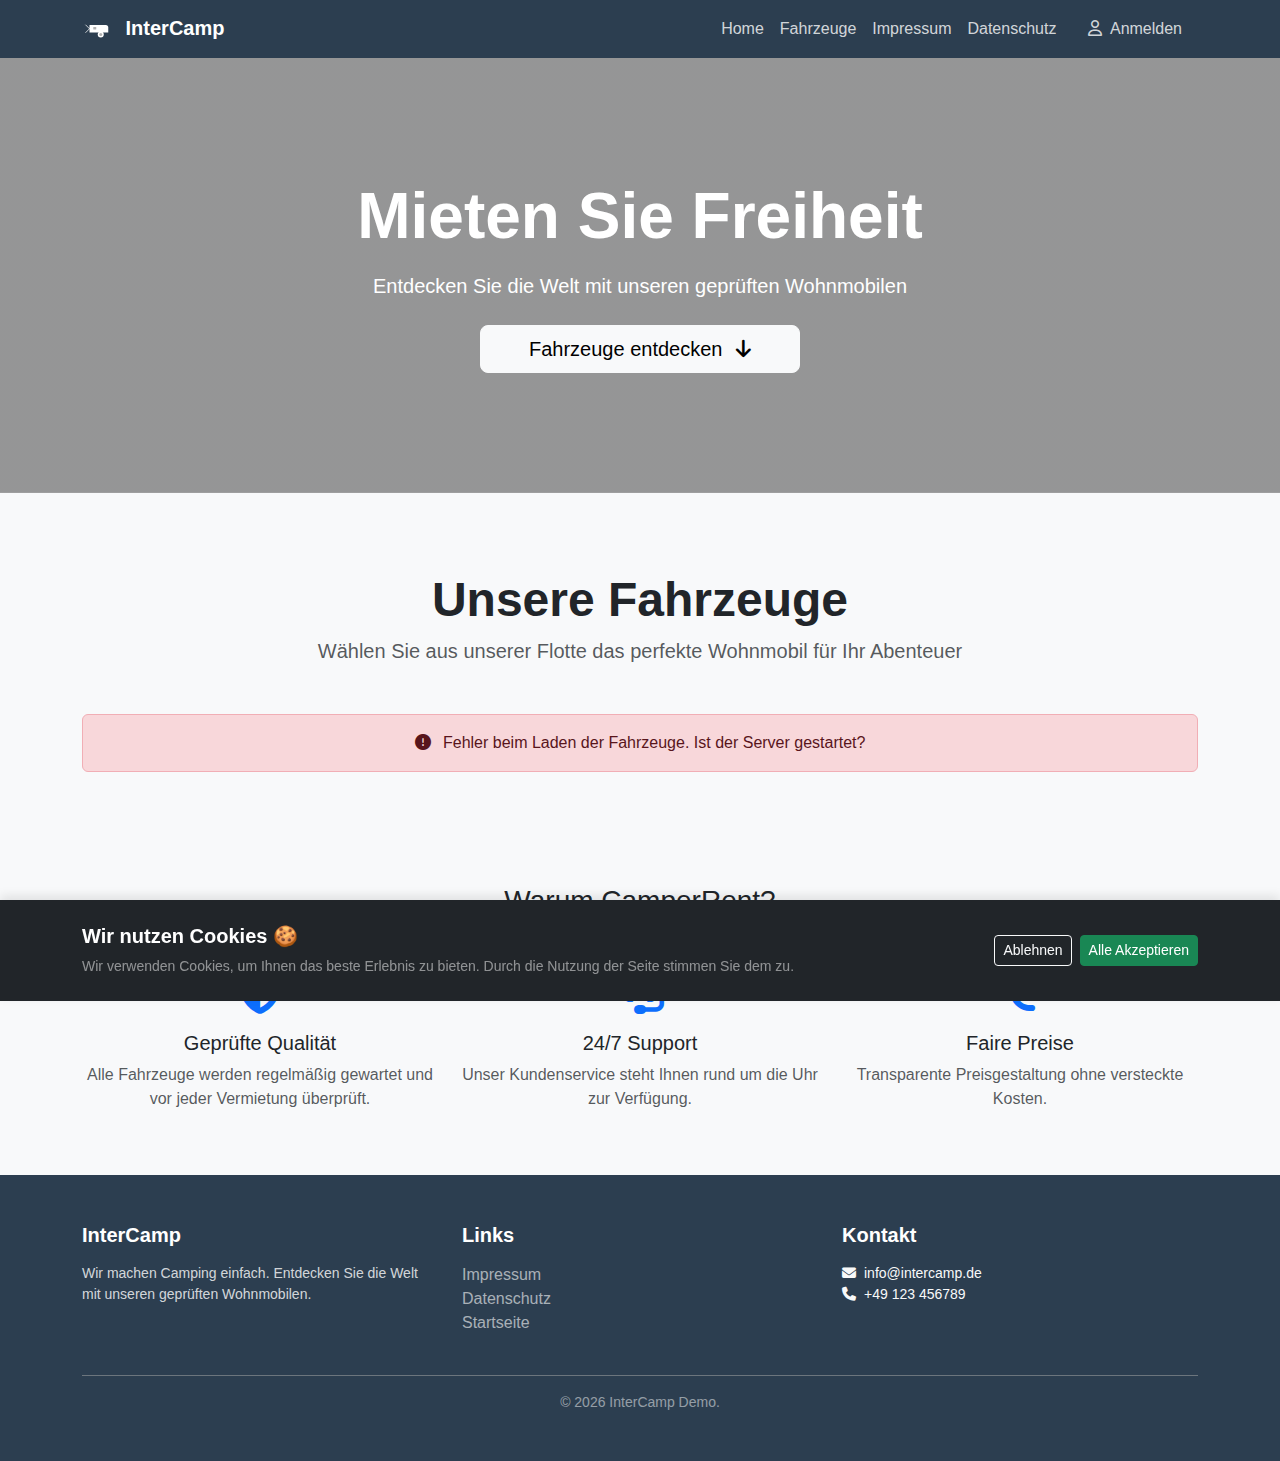
<file: pages/fahrzeug.html>
<!DOCTYPE html>
<html lang="de">
<head>
    <meta charset="UTF-8">
    <meta name="viewport" content="width=device-width, initial-scale=1.0">
    <title>Fahrzeug Details - CamperRent</title>

    <!-- Bootstrap 5 CSS -->
    <link href="https://cdn.jsdelivr.net/npm/bootstrap@5.3.0/dist/css/bootstrap.min.css" rel="stylesheet">
    <!-- FontAwesome Icons -->
    <link rel="stylesheet" href="https://cdnjs.cloudflare.com/ajax/libs/font-awesome/6.4.0/css/all.min.css">

    <!-- Custom CSS -->
    <link rel="stylesheet" href="../css/main.css">
    <link rel="stylesheet" href="../css/components.css">
    <link rel="stylesheet" href="../css/pages.css">
</head>
<body>

    <!-- Header wird dynamisch geladen -->

    <main>
        <div class="container py-4">
            <!-- Zurück-Button -->
            <a href="../index.html" class="btn btn-link text-decoration-none text-muted mb-3 ps-0">
                <i class="fa-solid fa-arrow-left me-2"></i>Zurück zur Übersicht
            </a>

            <div class="row">
                <!-- Linke Spalte - Fahrzeug-Details -->
                <div class="col-lg-8">
                    <h1 id="vehicleName" class="display-5 fw-bold mb-2">Fahrzeug-Name</h1>
                    <p class="text-muted mb-4">
                        <i class="fa-solid fa-location-dot me-1"></i> Standort: Frankfurt am Main
                    </p>

                    <img id="vehicleImage" src="" class="detail-header-img" alt="Fahrzeugbild">

                    <!-- Beschreibung -->
                    <div class="vehicle-detail-section">
                        <h3>Über dieses Fahrzeug</h3>
                        <p id="vehicleDesc" class="lead">Beschreibung...</p>
                    </div>

                    <!-- Ausstattung -->
                    <div class="vehicle-detail-section">
                        <h3>Ausstattung Highlights</h3>
                        <div id="vehicleFeatures" class="d-flex flex-wrap gap-2"></div>
                    </div>

                    <!-- Technische Daten -->
                    <div class="row g-4">
                        <div class="col-md-6">
                            <div class="tech-card">
                                <h5 class="fw-bold mb-3 text-primary">
                                    <i class="fa-solid fa-gears me-2"></i>Technische Daten
                                </h5>
                                <table class="tech-table">
                                    <tbody id="techDataTable"></tbody>
                                </table>
                            </div>
                        </div>
                        <div class="col-md-6">
                            <div class="tech-card">
                                <h5 class="fw-bold mb-3 text-primary">
                                    <i class="fa-solid fa-ruler-combined me-2"></i>Abmessungen & Gewicht
                                </h5>
                                <table class="tech-table">
                                    <tbody id="dimsDataTable"></tbody>
                                </table>
                            </div>
                        </div>
                    </div>
                </div>

                <!-- Rechte Spalte - Buchungsbereich -->
                <div class="col-lg-4">
                    <div class="card shadow border-0 sticky-top" style="top: 100px; z-index: 10;">
                        <div class="card-body p-4">
                            <!-- Preis -->
                            <div class="d-flex justify-content-between align-items-center mb-3">
                                <h3 class="text-primary fw-bold mb-0">
                                    <span id="vehiclePrice">0</span> €
                                </h3>
                                <span class="text-muted">pro Nacht</span>
                            </div>
                            <hr>

                            <!-- Kalender -->
                            <h6 class="fw-bold mb-3">
                                <i class="fa-regular fa-calendar me-2"></i>Verfügbarkeit & Buchung
                            </h6>

                            <div id="calendarWidget" class="mb-3">
                                <div class="calendar-header">
                                    <button id="calPrevBtn" class="calendar-btn" onclick="changeMonth(-1)">
                                        <i class="fa-solid fa-chevron-left"></i>
                                    </button>
                                    <span id="calMonthYear" class="fw-bold">Monat Jahr</span>
                                    <button class="calendar-btn" onclick="changeMonth(1)">
                                        <i class="fa-solid fa-chevron-right"></i>
                                    </button>
                                </div>
                                <div class="calendar-grid">
                                    <div class="calendar-day-header">Mo</div>
                                    <div class="calendar-day-header">Di</div>
                                    <div class="calendar-day-header">Mi</div>
                                    <div class="calendar-day-header">Do</div>
                                    <div class="calendar-day-header">Fr</div>
                                    <div class="calendar-day-header">Sa</div>
                                    <div class="calendar-day-header">So</div>
                                    <div id="calDays" style="display:contents"></div>
                                </div>
                                <div class="mt-2 small d-flex gap-3 justify-content-center">
                                    <span class="d-flex align-items-center">
                                        <div style="width:10px;height:10px;background:#ffcccc;margin-right:5px;"></div> Belegt
                                    </span>
                                    <span class="d-flex align-items-center">
                                        <div style="width:10px;height:10px;background:white;border:1px solid #ddd;margin-right:5px;"></div> Frei
                                    </span>
                                </div>
                            </div>

                            <!-- Buchungsformular -->
                            <form onsubmit="return handleBooking(event)">
                                <div class="row g-2 mb-3">
                                    <div class="col-6">
                                        <label class="small fw-bold form-label">Anreise</label>
                                        <input type="date" id="bookStart" class="form-control" required onchange="validateDates()">
                                    </div>
                                    <div class="col-6">
                                        <label class="small fw-bold form-label">Abreise</label>
                                        <input type="date" id="bookEnd" class="form-control" required onchange="validateDates()">
                                    </div>
                                </div>

                                <!-- ========================================
                                     ZUSATZANGEBOTE (EXTRAS)
                                     ======================================== 
                                     Buchbare Zusatzleistungen mit Preisen
                                     - Werden in Gesamtpreis einberechnet
                                     ======================================== -->
                                <div class="mb-3">
                                    <label class="small fw-bold form-label mb-2">
                                        <i class="fa-solid fa-plus-circle me-1"></i>Zusatzangebote hinzubuchen
                                    </label>
                                    <div class="extras-list">
                                        <!-- Fahrradhalter -->
                                        <div class="form-check mb-2">
                                            <input class="form-check-input" type="checkbox" id="extraBikeRack" 
                                                   data-price="25" onchange="calculatePrice()">
                                            <label class="form-check-label d-flex justify-content-between w-100" for="extraBikeRack">
                                                <span><i class="fa-solid fa-bicycle me-2 text-muted"></i>Fahrradhalter</span>
                                                <span class="text-muted small">+25€</span>
                                            </label>
                                        </div>
                                        <!-- Camping-Möbel -->
                                        <div class="form-check mb-2">
                                            <input class="form-check-input" type="checkbox" id="extraFurniture" 
                                                   data-price="35" onchange="calculatePrice()">
                                            <label class="form-check-label d-flex justify-content-between w-100" for="extraFurniture">
                                                <span><i class="fa-solid fa-chair me-2 text-muted"></i>Camping-Möbel (Tisch & Stühle)</span>
                                                <span class="text-muted small">+35€</span>
                                            </label>
                                        </div>
                                        <!-- Erweiterungszelt -->
                                        <div class="form-check mb-2">
                                            <input class="form-check-input" type="checkbox" id="extraTent" 
                                                   data-price="45" onchange="calculatePrice()">
                                            <label class="form-check-label d-flex justify-content-between w-100" for="extraTent">
                                                <span><i class="fa-solid fa-campground me-2 text-muted"></i>Erweiterungszelt</span>
                                                <span class="text-muted small">+45€</span>
                                            </label>
                                        </div>
                                        <!-- Sonnendach -->
                                        <div class="form-check mb-2">
                                            <input class="form-check-input" type="checkbox" id="extraAwning" 
                                                   data-price="30" onchange="calculatePrice()">
                                            <label class="form-check-label d-flex justify-content-between w-100" for="extraAwning">
                                                <span><i class="fa-solid fa-umbrella me-2 text-muted"></i>Sonnendach (zusätzlich)</span>
                                                <span class="text-muted small">+30€</span>
                                            </label>
                                        </div>
                                        <!-- Bettwäsche -->
                                        <div class="form-check mb-2">
                                            <input class="form-check-input" type="checkbox" id="extraBedding" 
                                                   data-price="20" onchange="calculatePrice()">
                                            <label class="form-check-label d-flex justify-content-between w-100" for="extraBedding">
                                                <span><i class="fa-solid fa-bed me-2 text-muted"></i>Bettwäsche-Set</span>
                                                <span class="text-muted small">+20€</span>
                                            </label>
                                        </div>
                                        <!-- Handtücher -->
                                        <div class="form-check mb-2">
                                            <input class="form-check-input" type="checkbox" id="extraTowels" 
                                                   data-price="15" onchange="calculatePrice()">
                                            <label class="form-check-label d-flex justify-content-between w-100" for="extraTowels">
                                                <span><i class="fa-solid fa-shower me-2 text-muted"></i>Handtücher-Set</span>
                                                <span class="text-muted small">+15€</span>
                                            </label>
                                        </div>
                                    </div>
                                </div>
                                <!-- Ende Zusatzangebote -->

                                <!-- Preisberechnung -->
                                <div id="priceCalculation" class="bg-light p-3 rounded mb-3 hidden">
                                    <div class="d-flex justify-content-between mb-1">
                                        <span><span id="calcDays">0</span> Nächte x <span id="calcPrice">0</span> €</span>
                                        <span><span id="calcTotalBase">0</span> €</span>
                                    </div>
                                    <!-- Zusatzangebote in Rechnung -->
                                    <div id="extrasInPrice" class="small"></div>
                                    <div class="d-flex justify-content-between mb-1 text-muted small">
                                        <span>Servicegebühr</span>
                                        <span>15 €</span>
                                    </div>
                                    <hr class="my-2">
                                    <div class="d-flex justify-content-between fw-bold">
                                        <span>Gesamt</span>
                                        <span><span id="calcTotal">0</span> €</span>
                                    </div>
                                </div>

                                <button type="submit" class="btn btn-primary w-100 py-3 fw-bold rounded-pill">
                                    Jetzt buchen
                                </button>
                                <div class="text-center mt-2 small text-muted">Sie werden noch nicht belastet</div>
                            </form>
                        </div>
                    </div>
                </div>
            </div>
        </div>
    </main>

    <!-- Footer wird dynamisch geladen -->

    <!-- Buchungsbestätigungs-Modal -->
    <div class="modal fade" id="bookingSuccessModal" tabindex="-1" aria-labelledby="bookingSuccessModalLabel" aria-hidden="true">
        <div class="modal-dialog modal-dialog-centered">
            <div class="modal-content">
                <div class="modal-header bg-success text-white">
                    <h5 class="modal-title" id="bookingSuccessModalLabel">
                        <i class="fa-solid fa-check-circle me-2"></i>Buchung erfolgreich!
                    </h5>
                    <button type="button" class="btn-close btn-close-white" data-bs-dismiss="modal" aria-label="Schließen"></button>
                </div>
                <div class="modal-body" id="bookingSuccessModalBody">
                    <!-- Wird dynamisch von JavaScript gefüllt -->
                </div>
                <div class="modal-footer">
                    <button type="button" class="btn btn-secondary" data-bs-dismiss="modal">Schließen</button>
                    <a href="profil.html" class="btn btn-primary">Zu meinen Buchungen</a>
                </div>
            </div>
        </div>
    </div>

    <!-- Bootstrap JS -->
    <script src="https://cdn.jsdelivr.net/npm/bootstrap@5.3.0/dist/js/bootstrap.bundle.min.js"></script>

    <!-- Custom JS -->
    <script src="../js/api.js"></script>
    <script src="../js/data.js"></script>
    <script src="../js/shared.js"></script>
    <script src="../js/calendar.js"></script>
    <script src="../js/vehicleDetail.js"></script>
    <script src="../js/booking.js"></script>
</body>
</html>
</file>
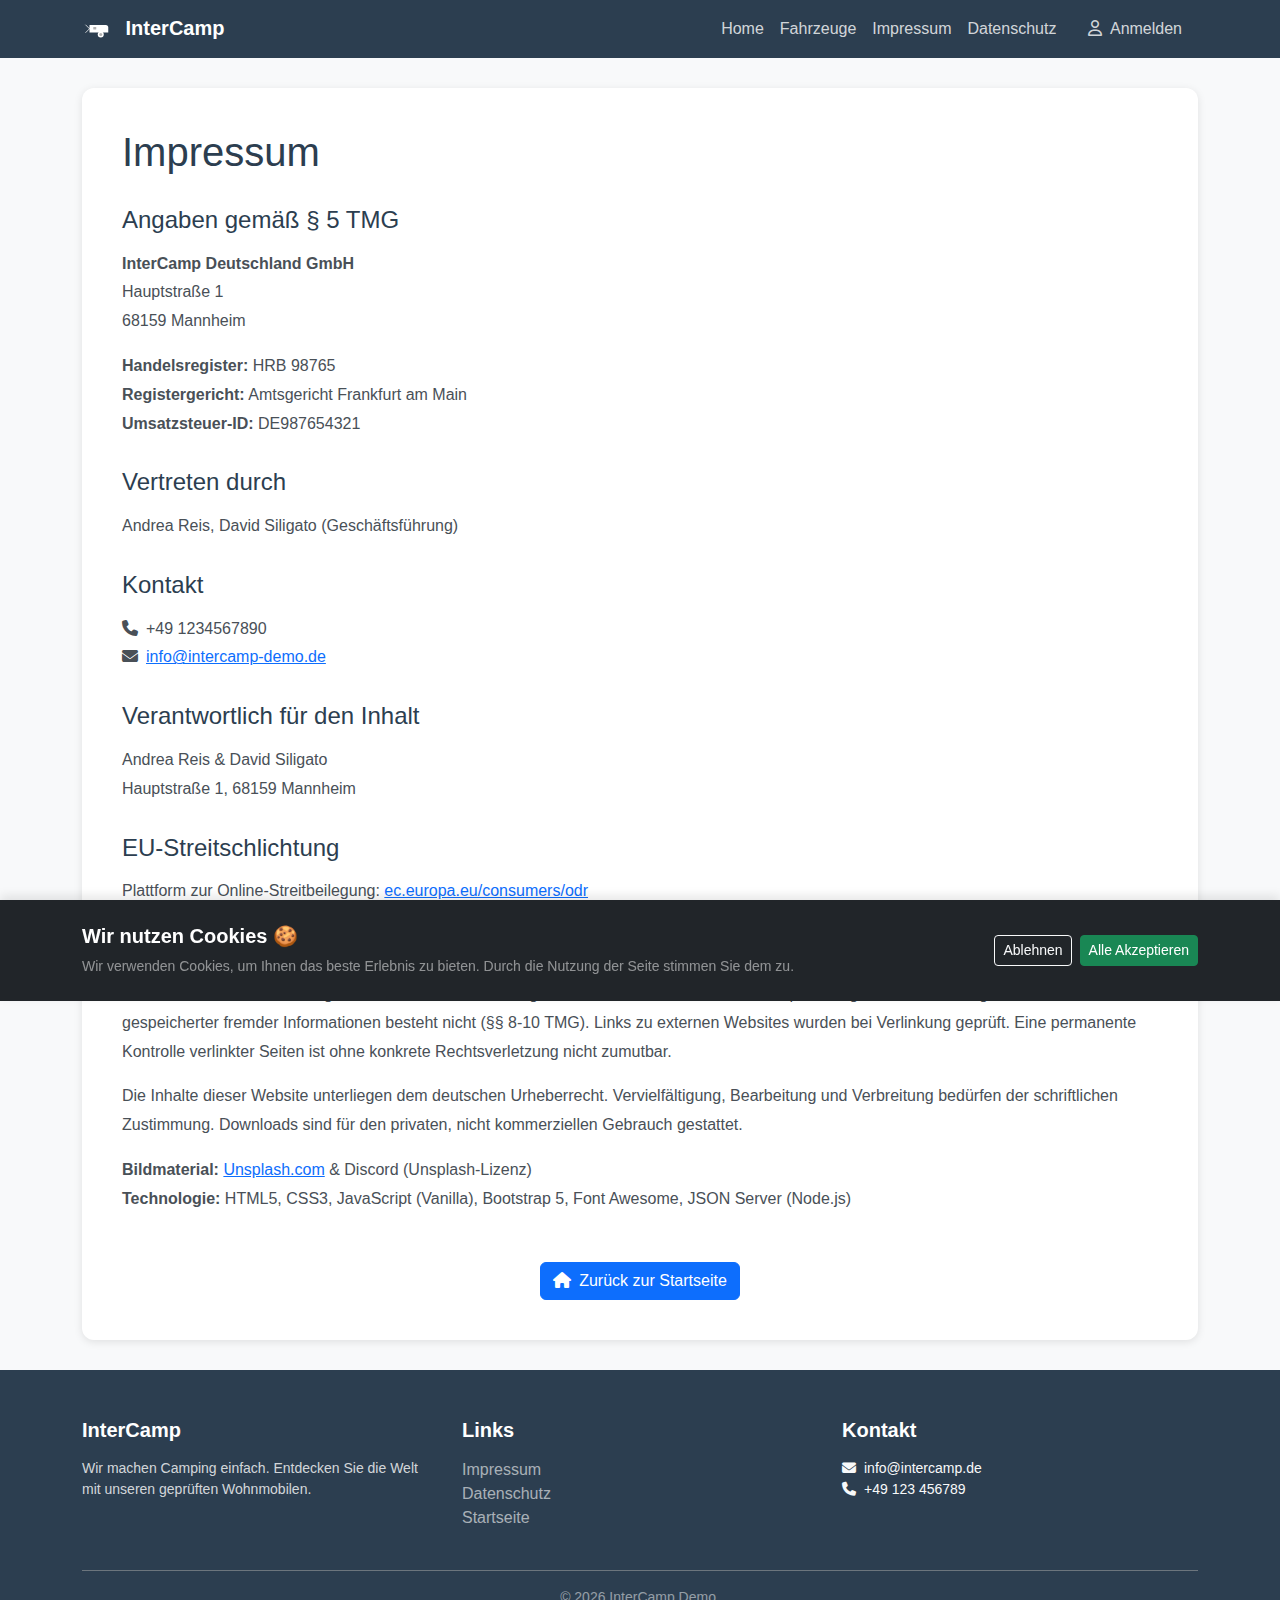
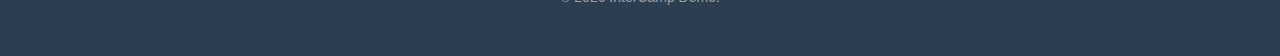
<file: pages/impressum.html>
<!DOCTYPE html>
<html lang="de">
<head>
    <meta charset="UTF-8">
    <meta name="viewport" content="width=device-width, initial-scale=1.0">
    <title>Impressum - InterCamp</title>

    <!-- Bootstrap 5 CSS -->
    <link href="https://cdn.jsdelivr.net/npm/bootstrap@5.3.0/dist/css/bootstrap.min.css" rel="stylesheet">
    <!-- FontAwesome Icons -->
    <link rel="stylesheet" href="https://cdnjs.cloudflare.com/ajax/libs/font-awesome/6.4.0/css/all.min.css">

    <!-- Custom CSS -->
    <link rel="stylesheet" href="../css/main.css">
    <link rel="stylesheet" href="../css/components.css">
    <link rel="stylesheet" href="../css/pages.css">
</head>
<body>

    <!-- Header wird dynamisch geladen -->

    <main>
        <div class="container">
            <div class="legal-page">
                <h1>Impressum</h1>

                <h2>Angaben gemäß § 5 TMG</h2>
                <p>
                    <strong>InterCamp Deutschland GmbH</strong><br>
                    Hauptstraße 1<br>
                    68159 Mannheim
                </p>

                <p class="mt-3">
                    <strong>Handelsregister:</strong> HRB 98765<br>
                    <strong>Registergericht:</strong> Amtsgericht Frankfurt am Main<br>
                    <strong>Umsatzsteuer-ID:</strong> DE987654321
                </p>

                <h2>Vertreten durch</h2>
                <p>Andrea Reis, David Siligato (Geschäftsführung)</p>

                <h2>Kontakt</h2>
                <p>
                    <i class="fa-solid fa-phone me-2"></i>+49 1234567890<br>
                    <i class="fa-solid fa-envelope me-2"></i><a href="mailto:info@intercamp-demo.de">info@intercamp-demo.de</a>
                </p>

                <h2>Verantwortlich für den Inhalt</h2>
                <p>
                    Andrea Reis & David Siligato<br>
                    Hauptstraße 1, 68159 Mannheim
                </p>

                <h2>EU-Streitschlichtung</h2>
                <p>
                    Plattform zur Online-Streitbeilegung: <a href="https://ec.europa.eu/consumers/odr/" target="_blank" rel="noopener noreferrer">ec.europa.eu/consumers/odr</a>
                </p>

                <h2>Haftungsausschluss</h2>
                <p>
                    Als Diensteanbieter sind wir gemäß § 7 Abs. 1 TMG für eigene Inhalte verantwortlich. Eine Verpflichtung zur Überwachung übermittelter oder gespeicherter fremder Informationen besteht nicht (§§ 8-10 TMG). Links zu externen Websites wurden bei Verlinkung geprüft. Eine permanente Kontrolle verlinkter Seiten ist ohne konkrete Rechtsverletzung nicht zumutbar.
                </p>
                <p>
                    Die Inhalte dieser Website unterliegen dem deutschen Urheberrecht. Vervielfältigung, Bearbeitung und Verbreitung bedürfen der schriftlichen Zustimmung. Downloads sind für den privaten, nicht kommerziellen Gebrauch gestattet.
                </p>

                <p class="mt-3">
                    <strong>Bildmaterial:</strong> <a href="https://unsplash.com" target="_blank" rel="noopener noreferrer">Unsplash.com</a> & Discord (Unsplash-Lizenz)<br>
                    <strong>Technologie:</strong> HTML5, CSS3, JavaScript (Vanilla), Bootstrap 5, Font Awesome, JSON Server (Node.js)
                </p>

                <div class="mt-5 text-center">
                    <a href="../index.html" class="btn btn-primary">
                        <i class="fa-solid fa-home me-2"></i>Zurück zur Startseite
                    </a>
                </div>
            </div>
        </div>
    </main>

    <!-- Footer wird dynamisch geladen -->

    <!-- Bootstrap JS -->
    <script src="https://cdn.jsdelivr.net/npm/bootstrap@5.3.0/dist/js/bootstrap.bundle.min.js"></script>

    <!-- Custom JS -->
    <script src="../js/api.js"></script>
    <script src="../js/data.js"></script>
    <script src="../js/shared.js"></script>
</body>
</html>
</file>
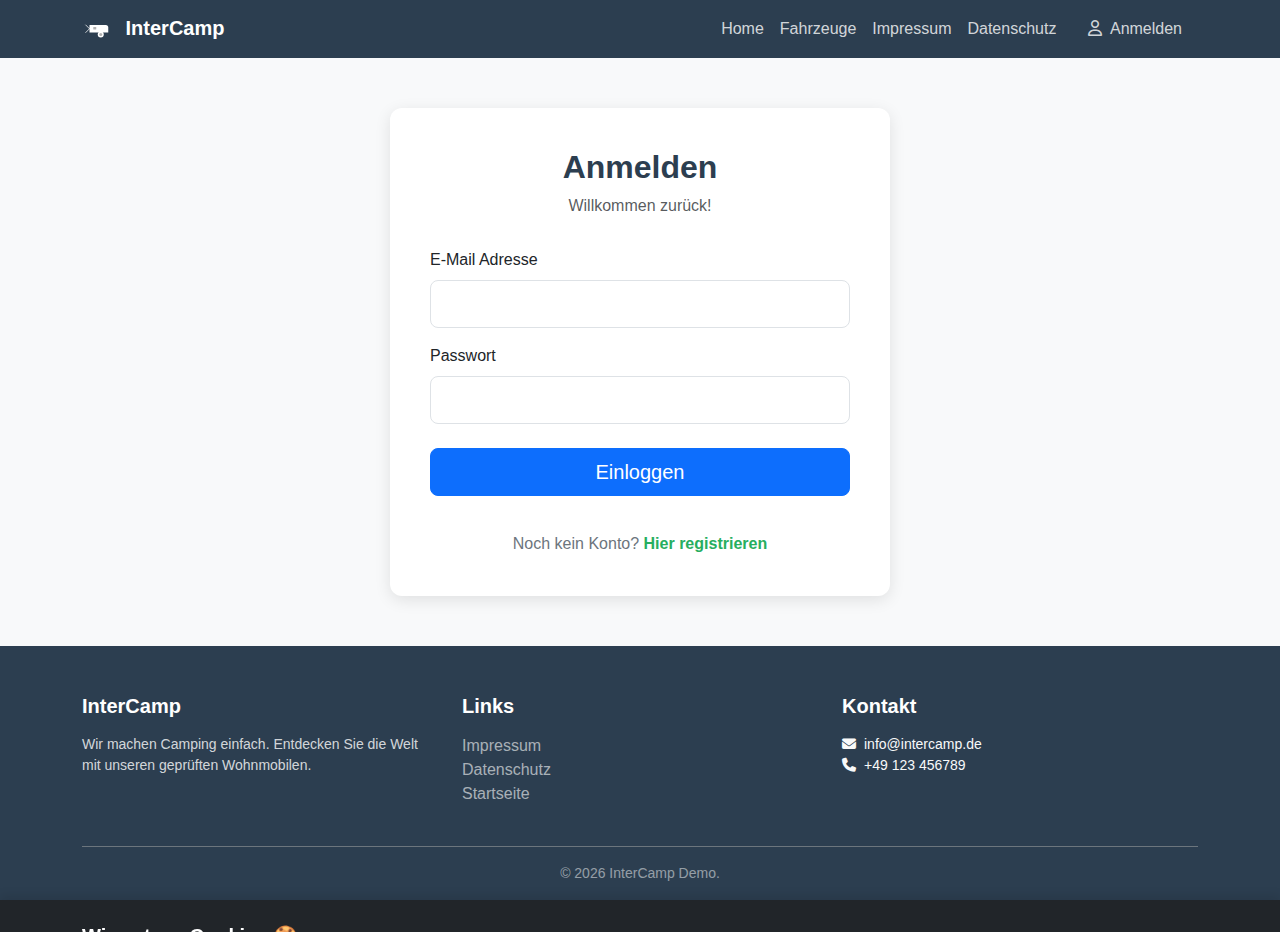
<file: pages/profil.html>
<!DOCTYPE html>
<html lang="de">
<!--
    InterCamp - Benutzerprofil
    Zeigt persönliche Daten und Buchungshistorie
-->
<head>
    <meta charset="UTF-8">
    <meta name="viewport" content="width=device-width, initial-scale=1.0">
    <title>Mein Profil - InterCamp</title>

    <link href="https://cdn.jsdelivr.net/npm/bootstrap@5.3.0/dist/css/bootstrap.min.css" rel="stylesheet">
    <link rel="stylesheet" href="https://cdnjs.cloudflare.com/ajax/libs/font-awesome/6.4.0/css/all.min.css">
    <link rel="stylesheet" href="../css/main.css">
    <link rel="stylesheet" href="../css/components.css">
    <link rel="stylesheet" href="../css/pages.css">
</head>
<body>
    <!-- Header wird dynamisch von shared.js geladen -->
    <header></header>

    <main>
        <div class="container py-5">
            <!-- Profil-Header
                 Zeigt Seitentitel und Zurück-Button -->
            <div class="profile-header">
                <div class="row align-items-center">
                    <div class="col-md-8">
                        <h1 class="mb-2"><i class="fa-solid fa-user-circle me-3"></i>Mein Profil</h1>
                        <p class="mb-0 opacity-75">Verwalten Sie Ihre Buchungen und Einstellungen</p>
                    </div>
                    <div class="col-md-4 text-md-end">
                        <a href="../index.html" class="btn btn-light">
                            <i class="fa-solid fa-home me-2"></i>Zur Startseite
                        </a>
                    </div>
                </div>
            </div>

            <!-- Persönliche Daten
                 Zeigt Name, Email und Account-Typ
                 Wird von profile.js befüllt -->
            <div class="row g-4 mb-4">
                <div class="col-md-12">
                    <div class="profile-info">
                        <h4 class="mb-3">Persönliche Daten</h4>
                        <div class="row">
                            <div class="col-md-4 mb-3">
                                <strong class="text-muted d-block mb-1">Name</strong>
                                <span id="profileName" class="fs-5">-</span>
                            </div>

                            <div class="col-md-4 mb-3">
                                <strong class="text-muted d-block mb-1">E-Mail</strong>
                                <span id="profileEmail" class="fs-5">-</span>
                            </div>

                            <div class="col-md-4 mb-3">
                                <strong class="text-muted d-block mb-1">Account-Typ</strong>
                                <span id="profileRole" class="fs-5">-</span>
                            </div>
                        </div>
                    </div>
                </div>
            </div>

            <!-- Provider Dashboard Button
                 Nur für Provider sichtbar, wird dynamisch von profile.js eingefügt -->
            <div id="providerDashboardButton" class="mb-4"></div>

            <!-- Buchungshistorie
                 Zeigt alle Buchungen des Benutzers
                 Wird von profile.js dynamisch generiert -->
            <div>
                <div class="d-flex justify-content-between align-items-center mb-4">
                    <h3><i class="fa-solid fa-calendar-check me-2"></i>Meine Buchungen</h3>
                </div>

                <div id="bookingHistoryContainer"></div>
            </div>
        </div>
    </main>

    <!-- Footer wird dynamisch von shared.js geladen -->
    <footer></footer>

    <!-- JavaScript Dependencies
         Bootstrap für UI-Komponenten
         Custom Scripts für Profildaten und Buchungshistorie -->
    <script src="https://cdn.jsdelivr.net/npm/bootstrap@5.3.0/dist/js/bootstrap.bundle.min.js"></script>
    <script src="../js/api.js"></script>
    <script src="../js/data.js"></script>
    <script src="../js/shared.js"></script>
    <script src="../js/auth.js"></script>
    <script src="../js/profile.js"></script>
</body>
</html>
</file>
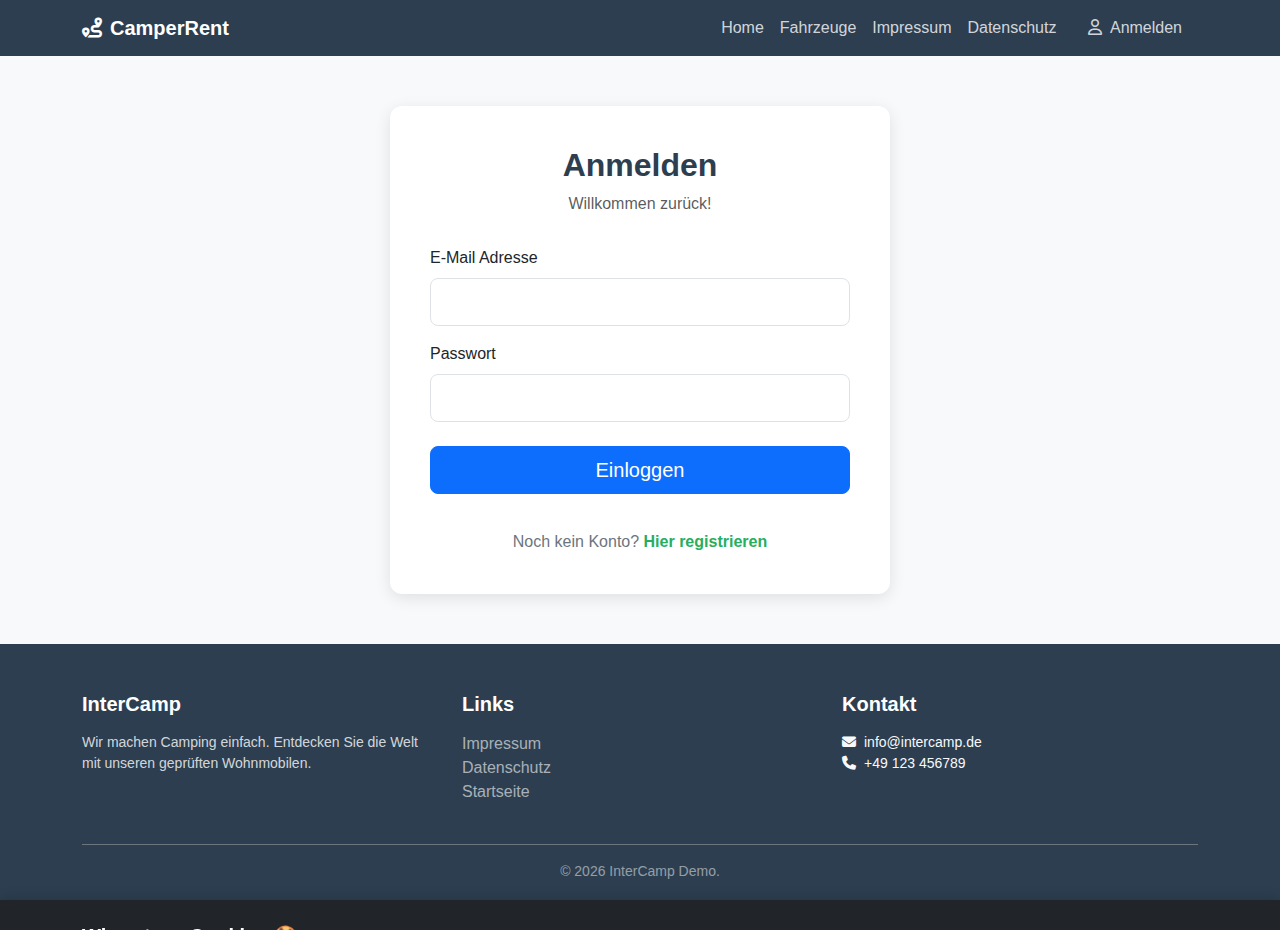
<file: seiten/anbieter.html>
<!DOCTYPE html>
<html lang="de">
<head>
    <meta charset="UTF-8">
    <meta name="viewport" content="width=device-width, initial-scale=1.0">
    <title>Anbieter Dashboard - CamperRent</title>

    <!-- Bootstrap 5 CSS -->
    <link href="https://cdn.jsdelivr.net/npm/bootstrap@5.3.0/dist/css/bootstrap.min.css" rel="stylesheet">
    <!-- FontAwesome Icons -->
    <link rel="stylesheet" href="https://cdnjs.cloudflare.com/ajax/libs/font-awesome/6.4.0/css/all.min.css">

    <!-- Custom CSS -->
    <link rel="stylesheet" href="../css/main.css">
    <link rel="stylesheet" href="../css/components.css">
    <link rel="stylesheet" href="../css/pages.css">
</head>
<body>

    <!-- Header wird dynamisch geladen -->

    <main>
        <div class="container py-5">
            <!-- Header -->
            <div class="d-flex justify-content-between align-items-center mb-4">
                <h1><i class="fa-solid fa-chart-line me-3"></i>Anbieter Dashboard</h1>
                <a href="../startseite.html" class="btn btn-outline-primary">
                    <i class="fa-solid fa-home me-2"></i>Zur Startseite
                </a>
            </div>

            <!-- Statistiken -->
            <div class="provider-stats">
                <div class="stat-card">
                    <div class="stat-number" id="statVehicles">0</div>
                    <div class="stat-label">Fahrzeuge</div>
                </div>
                <div class="stat-card">
                    <div class="stat-number" id="statBookings">0</div>
                    <div class="stat-label">Gesamt-Buchungen</div>
                </div>
                <div class="stat-card">
                    <div class="stat-number" id="statRevenue">0</div>
                    <div class="stat-label">Umsatz (€)</div>
                </div>
                <div class="stat-card">
                    <div class="stat-number" id="statActive">0</div>
                    <div class="stat-label">Aktive Buchungen</div>
                </div>
            </div>

            <!-- Fahrzeug-Verwaltung -->
            <div class="provider-vehicle-table">
                <div class="d-flex justify-content-between align-items-center mb-4">
                    <h3><i class="fa-solid fa-van-shuttle me-2"></i>Meine Fahrzeuge</h3>
                    <button class="btn btn-success" onclick="toggleAddVehicleForm()">
                        <i class="fa-solid fa-plus me-2"></i>Neues Fahrzeug
                    </button>
                </div>

                <!-- Fahrzeug hinzufügen Form -->
                <div id="addVehicleForm" class="card mb-4 hidden">
                    <div class="card-body">
                        <h5 class="card-title mb-3">Neues Fahrzeug hinzufügen</h5>
                        <form onsubmit="return handleCreateVehicle(event)">
                            <!-- Grunddaten -->
                            <h6 class="fw-bold mb-3 text-primary">Grunddaten</h6>
                            <div class="row g-3 mb-4">
                                <div class="col-md-6">
                                    <label class="form-label">Fahrzeugname</label>
                                    <input type="text" id="vehicleName" class="form-control" required>
                                </div>
                                <div class="col-md-3">
                                    <label class="form-label">Preis pro Nacht (€)</label>
                                    <input type="number" id="vehiclePrice" class="form-control" required min="1">
                                </div>
                                <div class="col-md-3">
                                    <label class="form-label">Anzahl Betten</label>
                                    <input type="number" id="vehicleBeds" class="form-control" required min="1" max="10">
                                </div>
                                <div class="col-md-6">
                                    <label class="form-label">Kraftstoff</label>
                                    <select id="vehicleFuel" class="form-select" required>
                                        <option value="Diesel">Diesel</option>
                                        <option value="Benzin">Benzin</option>
                                        <option value="Elektro">Elektro</option>
                                    </select>
                                </div>
                                <div class="col-12">
                                    <label class="form-label">Bild-URLs (optional, komma-getrennt)</label>
                                    <textarea id="vehicleImages" class="form-control" rows="2" placeholder="https://bild1.jpg, https://bild2.jpg, https://bild3.jpg"></textarea>
                                    <small class="text-muted">Geben Sie mehrere Bild-URLs komma-getrennt ein. Das erste Bild wird als Hauptbild verwendet.</small>
                                </div>
                                <div class="col-12">
                                    <label class="form-label">Beschreibung</label>
                                    <textarea id="vehicleDesc" class="form-control" rows="3" required></textarea>
                                </div>
                            </div>

                            <!-- Technische Daten -->
                            <h6 class="fw-bold mb-3 text-primary">Technische Daten</h6>
                            <div class="row g-3 mb-4">
                                <div class="col-md-4">
                                    <label class="form-label">Sitzplätze</label>
                                    <input type="text" id="techSeats" class="form-control" placeholder="z.B. 4">
                                </div>
                                <div class="col-md-4">
                                    <label class="form-label">Verbrauch</label>
                                    <input type="text" id="techConsumption" class="form-control" placeholder="z.B. 9.5 L/100km">
                                </div>
                                <div class="col-md-4">
                                    <label class="form-label">Leistung</label>
                                    <input type="text" id="techPower" class="form-control" placeholder="z.B. 170 PS">
                                </div>
                                <div class="col-md-4">
                                    <label class="form-label">Führerschein</label>
                                    <input type="text" id="techLicense" class="form-control" placeholder="z.B. Klasse B">
                                </div>
                                <div class="col-md-4">
                                    <label class="form-label">Emission</label>
                                    <input type="text" id="techEmission" class="form-control" placeholder="z.B. Euro 6d-TEMP">
                                </div>
                                <div class="col-md-4">
                                    <label class="form-label">Antrieb</label>
                                    <input type="text" id="techDrive" class="form-control" placeholder="z.B. Frontantrieb">
                                </div>
                            </div>

                            <!-- Abmessungen & Gewicht -->
                            <h6 class="fw-bold mb-3 text-primary">Abmessungen & Gewicht</h6>
                            <div class="row g-3 mb-4">
                                <div class="col-md-4">
                                    <label class="form-label">Länge</label>
                                    <input type="text" id="dimsLen" class="form-control" placeholder="z.B. 699 cm">
                                </div>
                                <div class="col-md-4">
                                    <label class="form-label">Breite</label>
                                    <input type="text" id="dimsWidth" class="form-control" placeholder="z.B. 233 cm">
                                </div>
                                <div class="col-md-4">
                                    <label class="form-label">Höhe</label>
                                    <input type="text" id="dimsHeight" class="form-control" placeholder="z.B. 314 cm">
                                </div>
                                <div class="col-md-4">
                                    <label class="form-label">Leergewicht</label>
                                    <input type="text" id="dimsEmptyWeight" class="form-control" placeholder="z.B. 3.200 kg">
                                </div>
                                <div class="col-md-4">
                                    <label class="form-label">Gesamtgewicht</label>
                                    <input type="text" id="dimsTotalWeight" class="form-control" placeholder="z.B. 3.850 kg">
                                </div>
                                <div class="col-md-4">
                                    <label class="form-label">Anhängelast</label>
                                    <input type="text" id="dimsTowing" class="form-control" placeholder="z.B. 2000 kg">
                                </div>
                            </div>

                            <!-- Ausstattung -->
                            <h6 class="fw-bold mb-3 text-primary">Ausstattung</h6>
                            <div class="row g-3 mb-3">
                                <div class="col-12">
                                    <label class="form-label">Features (komma-getrennt)</label>
                                    <textarea id="features" class="form-control" rows="2" placeholder="z.B. Klimaanlage, Markise, Küche, Bluetooth Audio"></textarea>
                                    <small class="text-muted">Einzelne Ausstattungsmerkmale mit Komma trennen</small>
                                </div>
                            </div>

                            <div class="col-12">
                                <button type="submit" class="btn btn-success me-2">Speichern</button>
                                <button type="button" class="btn btn-secondary" onclick="toggleAddVehicleForm()">Abbrechen</button>
                            </div>
                        </form>
                    </div>
                </div>

                <!-- Fahrzeug-Tabelle -->
                <div class="table-responsive">
                    <table class="table table-hover align-middle">
                        <thead class="table-light">
                            <tr>
                                <th>Bild</th>
                                <th>Fahrzeug</th>
                                <th class="text-center">Preis/Nacht</th>
                                <th class="text-center">Buchungen</th>
                                <th class="text-center">Status</th>
                                <th class="text-end">Aktionen</th>
                            </tr>
                        </thead>
                        <tbody id="providerVehicleTable">
                            <!-- Wird von provider.js gefüllt -->
                        </tbody>
                    </table>
                </div>
            </div>
        </div>
    </main>

    <!-- Fahrzeug bearbeiten Modal -->
    <div class="modal fade" id="editVehicleModal" tabindex="-1">
        <div class="modal-dialog modal-xl">
            <div class="modal-content">
                <div class="modal-header">
                    <h5 class="modal-title">Fahrzeug bearbeiten</h5>
                    <button type="button" class="btn-close" data-bs-dismiss="modal"></button>
                </div>
                <div class="modal-body">
                    <form id="editVehicleForm" onsubmit="return handleEditVehicle(event)">
                        <input type="hidden" id="editVehicleId">

                        <!-- Grunddaten -->
                        <h6 class="fw-bold mb-3 text-primary">Grunddaten</h6>
                        <div class="row g-3 mb-4">
                            <div class="col-md-6">
                                <label class="form-label">Fahrzeugname</label>
                                <input type="text" id="editVehicleName" class="form-control" required>
                            </div>
                            <div class="col-md-3">
                                <label class="form-label">Preis pro Nacht (€)</label>
                                <input type="number" id="editVehiclePrice" class="form-control" required min="1">
                            </div>
                            <div class="col-md-3">
                                <label class="form-label">Anzahl Betten</label>
                                <input type="number" id="editVehicleBeds" class="form-control" required min="1" max="10">
                            </div>
                            <div class="col-md-6">
                                <label class="form-label">Kraftstoff</label>
                                <select id="editVehicleFuel" class="form-select" required>
                                    <option value="Diesel">Diesel</option>
                                    <option value="Benzin">Benzin</option>
                                    <option value="Elektro">Elektro</option>
                                </select>
                            </div>
                            <div class="col-12">
                                <label class="form-label">Bild-URLs (komma-getrennt)</label>
                                <textarea id="editVehicleImages" class="form-control" rows="2" placeholder="https://bild1.jpg, https://bild2.jpg, https://bild3.jpg"></textarea>
                                <small class="text-muted">Geben Sie mehrere Bild-URLs komma-getrennt ein. Das erste Bild wird als Hauptbild verwendet.</small>
                            </div>
                            <div class="col-12">
                                <label class="form-label">Beschreibung</label>
                                <textarea id="editVehicleDesc" class="form-control" rows="3" required></textarea>
                            </div>
                        </div>

                        <!-- Technische Daten -->
                        <h6 class="fw-bold mb-3 text-primary">Technische Daten</h6>
                        <div class="row g-3 mb-4">
                            <div class="col-md-4">
                                <label class="form-label">Sitzplätze</label>
                                <input type="text" id="editTechSeats" class="form-control" placeholder="z.B. 4">
                            </div>
                            <div class="col-md-4">
                                <label class="form-label">Verbrauch</label>
                                <input type="text" id="editTechConsumption" class="form-control" placeholder="z.B. 9.5 L/100km">
                            </div>
                            <div class="col-md-4">
                                <label class="form-label">Leistung</label>
                                <input type="text" id="editTechPower" class="form-control" placeholder="z.B. 170 PS">
                            </div>
                            <div class="col-md-4">
                                <label class="form-label">Führerschein</label>
                                <input type="text" id="editTechLicense" class="form-control" placeholder="z.B. Klasse B">
                            </div>
                            <div class="col-md-4">
                                <label class="form-label">Emission</label>
                                <input type="text" id="editTechEmission" class="form-control" placeholder="z.B. Euro 6d-TEMP">
                            </div>
                            <div class="col-md-4">
                                <label class="form-label">Antrieb</label>
                                <input type="text" id="editTechDrive" class="form-control" placeholder="z.B. Frontantrieb">
                            </div>
                        </div>

                        <!-- Abmessungen & Gewicht -->
                        <h6 class="fw-bold mb-3 text-primary">Abmessungen & Gewicht</h6>
                        <div class="row g-3 mb-4">
                            <div class="col-md-4">
                                <label class="form-label">Länge</label>
                                <input type="text" id="editDimsLen" class="form-control" placeholder="z.B. 699 cm">
                            </div>
                            <div class="col-md-4">
                                <label class="form-label">Breite</label>
                                <input type="text" id="editDimsWidth" class="form-control" placeholder="z.B. 233 cm">
                            </div>
                            <div class="col-md-4">
                                <label class="form-label">Höhe</label>
                                <input type="text" id="editDimsHeight" class="form-control" placeholder="z.B. 314 cm">
                            </div>
                            <div class="col-md-4">
                                <label class="form-label">Leergewicht</label>
                                <input type="text" id="editDimsEmptyWeight" class="form-control" placeholder="z.B. 3.200 kg">
                            </div>
                            <div class="col-md-4">
                                <label class="form-label">Gesamtgewicht</label>
                                <input type="text" id="editDimsTotalWeight" class="form-control" placeholder="z.B. 3.850 kg">
                            </div>
                            <div class="col-md-4">
                                <label class="form-label">Anhängelast</label>
                                <input type="text" id="editDimsTowing" class="form-control" placeholder="z.B. 2000 kg">
                            </div>
                        </div>

                        <!-- Ausstattung -->
                        <h6 class="fw-bold mb-3 text-primary">Ausstattung</h6>
                        <div class="row g-3 mb-3">
                            <div class="col-12">
                                <label class="form-label">Features (komma-getrennt)</label>
                                <textarea id="editFeatures" class="form-control" rows="2" placeholder="z.B. Klimaanlage, Markise, Küche, Bluetooth Audio"></textarea>
                                <small class="text-muted">Einzelne Ausstattungsmerkmale mit Komma trennen</small>
                            </div>
                        </div>

                        <div class="mt-3">
                            <button type="submit" class="btn btn-primary">Speichern</button>
                            <button type="button" class="btn btn-secondary" data-bs-dismiss="modal">Abbrechen</button>
                        </div>
                    </form>
                </div>
            </div>
        </div>
    </div>

    <!-- Footer wird dynamisch geladen -->

    <!-- Bootstrap JS -->
    <script src="https://cdn.jsdelivr.net/npm/bootstrap@5.3.0/dist/js/bootstrap.bundle.min.js"></script>

    <!-- Custom JS -->
    <script src="../skripte/schnittstelle.js"></script>
    <script src="../skripte/daten.js"></script>
    <script src="../skripte/gemeinsam.js"></script>
    <script src="../skripte/authentifizierung.js"></script>
    <script src="../skripte/anbieter.js"></script>
</body>
</html>
</file>
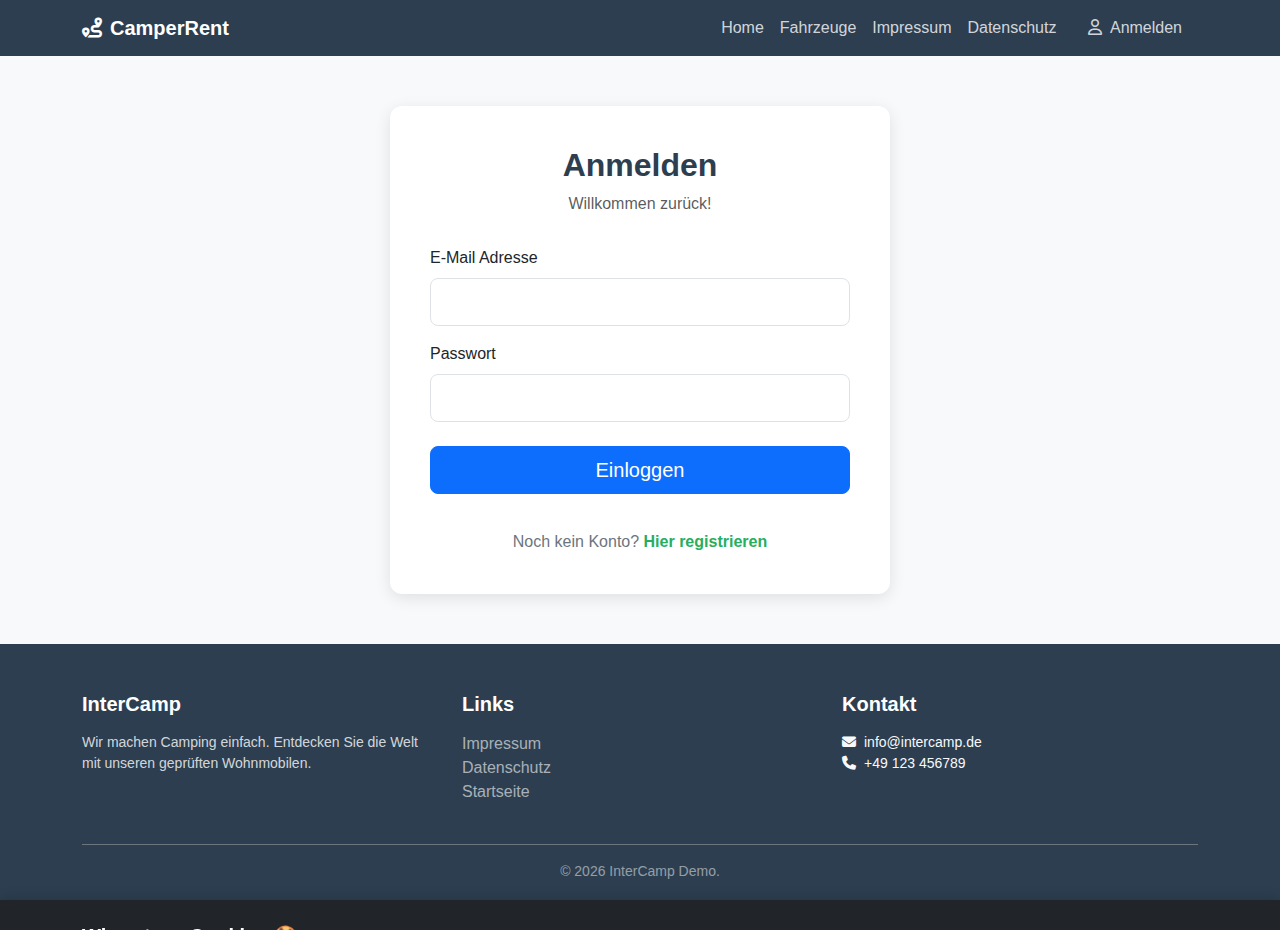
<file: seiten/anmelden.html>
<!DOCTYPE html>
<html lang="de">
<head>
    <meta charset="UTF-8">
    <meta name="viewport" content="width=device-width, initial-scale=1.0">
    <title>Anmelden - CamperRent</title>

    <!-- Bootstrap 5 CSS -->
    <link href="https://cdn.jsdelivr.net/npm/bootstrap@5.3.0/dist/css/bootstrap.min.css" rel="stylesheet">
    <!-- FontAwesome Icons -->
    <link rel="stylesheet" href="https://cdnjs.cloudflare.com/ajax/libs/font-awesome/6.4.0/css/all.min.css">

    <!-- Custom CSS -->
    <link rel="stylesheet" href="../css/main.css">
    <link rel="stylesheet" href="../css/components.css">
    <link rel="stylesheet" href="../css/pages.css">
</head>
<body>

    <!-- Header wird dynamisch geladen -->

    <main>
        <div class="container">
            <div class="auth-container">
                <!-- Login Section -->
                <div id="loginSection" class="auth-card">
                    <div class="auth-header">
                        <h2>Anmelden</h2>
                        <p class="text-muted">Willkommen zurück!</p>
                    </div>

                    <form onsubmit="return handleLogin(event)">
                        <div class="mb-3">
                            <label class="form-label">E-Mail Adresse</label>
                            <input type="email" id="loginEmail" class="form-control form-control-lg" required>
                        </div>
                        <div class="mb-4">
                            <label class="form-label">Passwort</label>
                            <input type="password" id="loginPass" class="form-control form-control-lg" required>
                        </div>
                        <div id="loginError"></div>
                        <button type="submit" class="btn btn-primary w-100 btn-lg mb-3">Einloggen</button>
                    </form>

                    <div class="form-switch-link">
                        Noch kein Konto? <a href="#" onclick="showRegisterForm(); return false;">Hier registrieren</a>
                    </div>
                </div>

                <!-- Register Section -->
                <div id="registerSection" class="auth-card" style="display: none;">
                    <div class="auth-header">
                        <h2>Registrieren</h2>
                        <p class="text-muted">Erstellen Sie ein kostenloses Konto</p>
                    </div>

                    <form onsubmit="return handleRegister(event)">
                        <div class="row mb-3">
                            <div class="col">
                                <label class="form-label">Vorname</label>
                                <input type="text" id="regFirstName" class="form-control" required>
                            </div>
                            <div class="col">
                                <label class="form-label">Nachname</label>
                                <input type="text" id="regLastName" class="form-control" required>
                            </div>
                        </div>
                        <div class="mb-3">
                            <label class="form-label">E-Mail Adresse</label>
                            <input type="email" id="regEmail" class="form-control" required>
                        </div>
                        <div class="mb-4">
                            <label class="form-label">Passwort wählen</label>
                            <input type="password" id="regPass" class="form-control" required minlength="3">
                        </div>
                        <div class="form-check mb-4">
                            <input class="form-check-input" type="checkbox" required id="agbCheck">
                            <label class="form-check-label small" for="agbCheck">
                                Ich stimme den <a href="datenschutz.html">AGB und Datenschutzbestimmungen</a> zu.
                            </label>
                        </div>
                        <div id="registerError"></div>
                        <button type="submit" class="btn btn-success w-100 btn-lg mb-3">Registrieren</button>
                    </form>

                    <div class="form-switch-link">
                        Bereits registriert? <a href="#" onclick="showLoginForm(); return false;">Zum Login</a>
                    </div>
                </div>
            </div>
        </div>
    </main>

    <!-- Footer wird dynamisch geladen -->

    <!-- Bootstrap JS -->
    <script src="https://cdn.jsdelivr.net/npm/bootstrap@5.3.0/dist/js/bootstrap.bundle.min.js"></script>

    <!-- Custom JS -->
    <script src="../skripte/schnittstelle.js"></script>
    <script src="../skripte/daten.js"></script>
    <script src="../skripte/gemeinsam.js"></script>
    <script src="../skripte/authentifizierung.js"></script>

    <script>
        // Toggle zwischen Login und Register
        function showRegisterForm() {
            document.getElementById('loginSection').style.display = 'none';
            document.getElementById('registerSection').style.display = 'block';
        }

        function showLoginForm() {
            document.getElementById('registerSection').style.display = 'none';
            document.getElementById('loginSection').style.display = 'block';
        }
    </script>
</body>
</html>
</file>
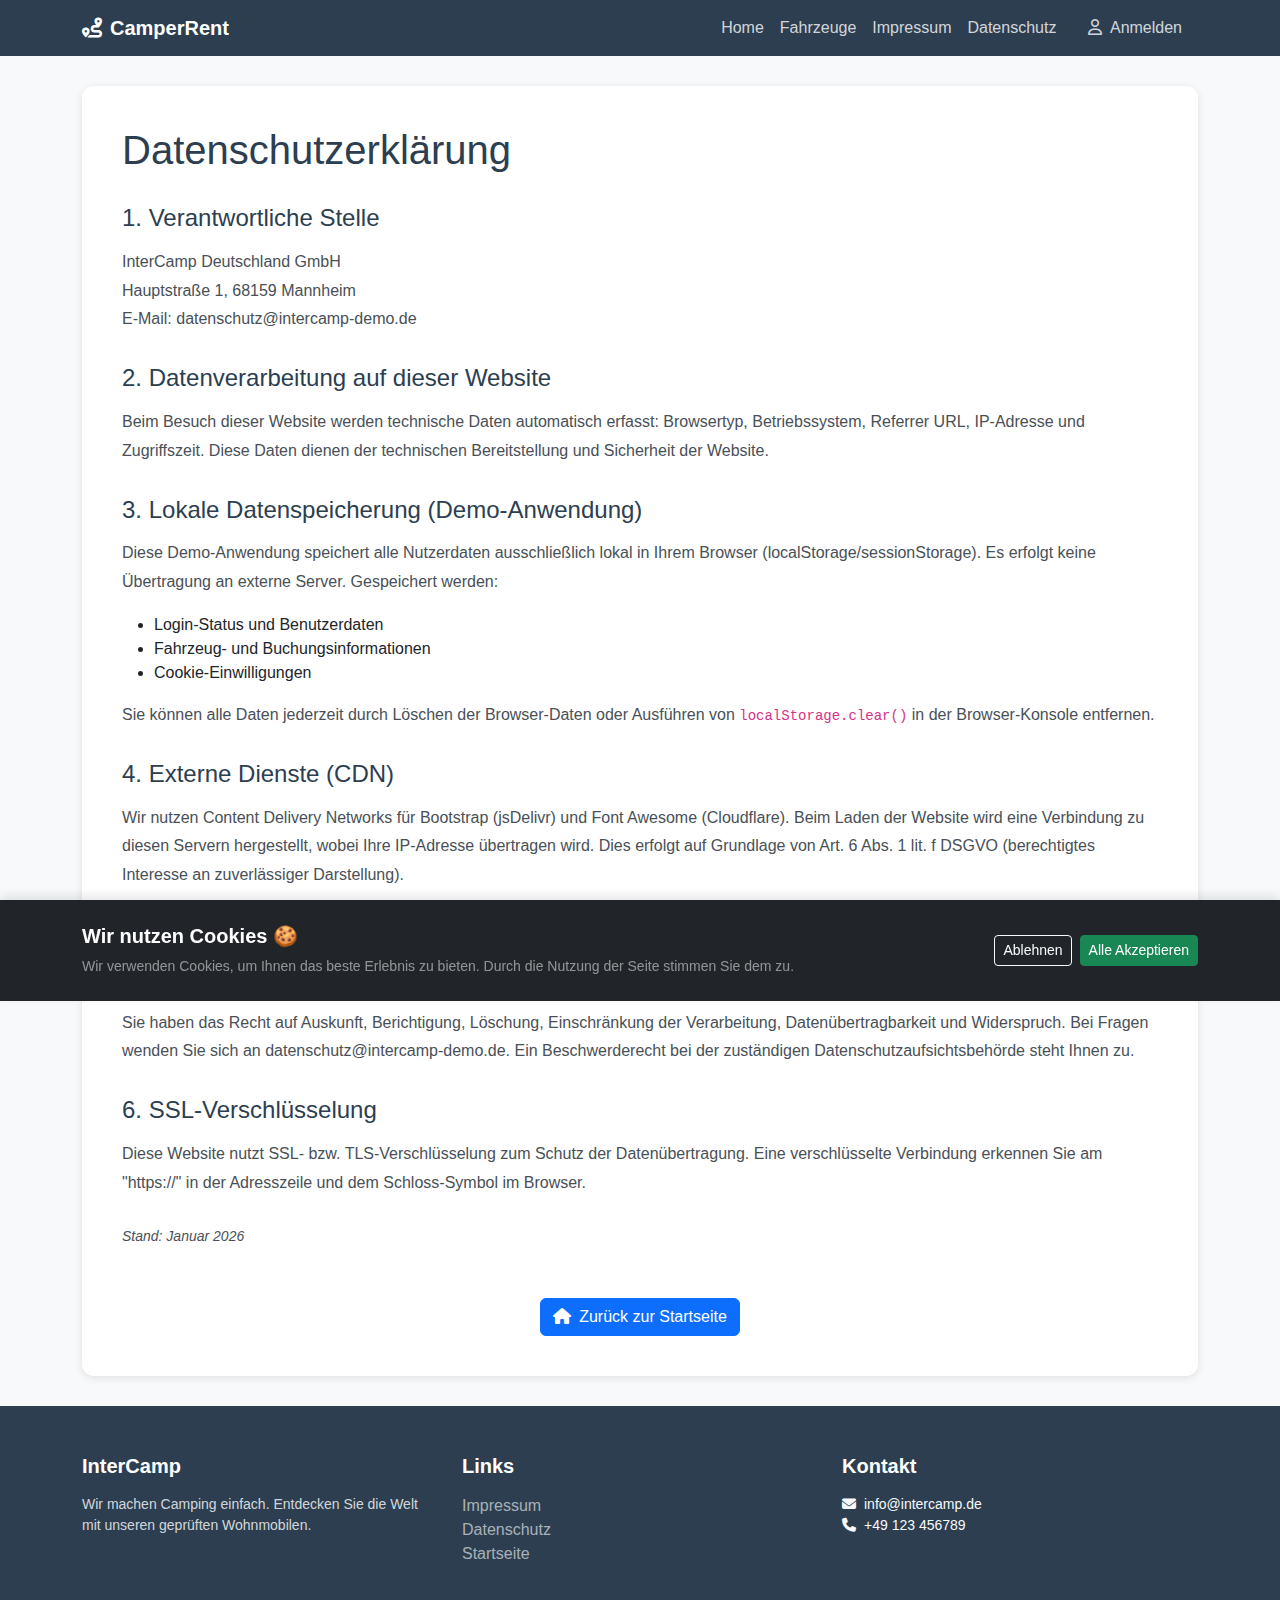
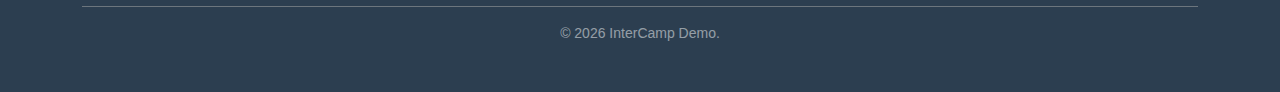
<file: seiten/datenschutz.html>
<!DOCTYPE html>
<html lang="de">
<head>
    <meta charset="UTF-8">
    <meta name="viewport" content="width=device-width, initial-scale=1.0">
    <title>Datenschutz - InterCamp</title>

    <!-- Bootstrap 5 CSS Framework -->
    <link href="https://cdn.jsdelivr.net/npm/bootstrap@5.3.0/dist/css/bootstrap.min.css" rel="stylesheet">

    <!-- FontAwesome Icons -->
    <link rel="stylesheet" href="https://cdnjs.cloudflare.com/ajax/libs/font-awesome/6.4.0/css/all.min.css">

    <!-- Custom Stylesheets -->
    <link rel="stylesheet" href="../css/main.css">
    <link rel="stylesheet" href="../css/components.css">
    <link rel="stylesheet" href="../css/pages.css">
</head>
<body>

    <!-- Header wird dynamisch von shared.js geladen -->
    <header></header>

    <!-- ===================================
         MAIN CONTENT - DATENSCHUTZ
         ===================================
         Statische Seite mit Datenschutzerklärung
         DSGVO-konforme Informationen über Datenverarbeitung -->
    <main>
        <div class="container">
            <div class="legal-page">
                <h1>Datenschutzerklärung</h1>

                <!-- Verantwortliche Stelle (Pflichtangabe nach DSGVO) -->
                <h2>1. Verantwortliche Stelle</h2>
                <p>
                    InterCamp Deutschland GmbH<br>
                    Hauptstraße 1, 68159 Mannheim<br>
                    E-Mail: datenschutz@intercamp-demo.de
                </p>

                <!-- Technische Datenverarbeitung -->
                <h2>2. Datenverarbeitung auf dieser Website</h2>
                <p>
                    Beim Besuch dieser Website werden technische Daten automatisch erfasst: Browsertyp, Betriebssystem, Referrer URL, IP-Adresse und Zugriffszeit. Diese Daten dienen der technischen Bereitstellung und Sicherheit der Website.
                </p>

                <!-- Lokale Datenspeicherung (Demo-spezifisch) -->
                <h2>3. Lokale Datenspeicherung (Demo-Anwendung)</h2>
                <p>
                    Diese Demo-Anwendung speichert alle Nutzerdaten ausschließlich lokal in Ihrem Browser (localStorage/sessionStorage). Es erfolgt keine Übertragung an externe Server. Gespeichert werden:
                </p>
                <ul>
                    <li>Login-Status und Benutzerdaten</li>
                    <li>Fahrzeug- und Buchungsinformationen</li>
                    <li>Cookie-Einwilligungen</li>
                </ul>
                <p>
                    Sie können alle Daten jederzeit durch Löschen der Browser-Daten oder Ausführen von <code>localStorage.clear()</code> in der Browser-Konsole entfernen.
                </p>

                <!-- Externe Dienste (CDNs) -->
                <h2>4. Externe Dienste (CDN)</h2>
                <p>
                    Wir nutzen Content Delivery Networks für Bootstrap (jsDelivr) und Font Awesome (Cloudflare). Beim Laden der Website wird eine Verbindung zu diesen Servern hergestellt, wobei Ihre IP-Adresse übertragen wird. Dies erfolgt auf Grundlage von Art. 6 Abs. 1 lit. f DSGVO (berechtigtes Interesse an zuverlässiger Darstellung).
                </p>
                <p>
                    Bildmaterial von <a href="https://unsplash.com/privacy" target="_blank" rel="noopener noreferrer">Unsplash</a> wird ebenfalls über externe Server geladen.
                </p>

                <!-- Betroffenenrechte nach DSGVO -->
                <h2>5. Ihre Rechte</h2>
                <p>
                    Sie haben das Recht auf Auskunft, Berichtigung, Löschung, Einschränkung der Verarbeitung, Datenübertragbarkeit und Widerspruch. Bei Fragen wenden Sie sich an datenschutz@intercamp-demo.de. Ein Beschwerderecht bei der zuständigen Datenschutzaufsichtsbehörde steht Ihnen zu.
                </p>

                <!-- SSL/TLS Verschlüsselung -->
                <h2>6. SSL-Verschlüsselung</h2>
                <p>
                    Diese Website nutzt SSL- bzw. TLS-Verschlüsselung zum Schutz der Datenübertragung. Eine verschlüsselte Verbindung erkennen Sie am "https://" in der Adresszeile und dem Schloss-Symbol im Browser.
                </p>

                <!-- Stand der Datenschutzerklärung -->
                <p class="mt-4">
                    <small><em>Stand: Januar 2026</em></small>
                </p>

                <!-- Zurück-Button zur Startseite -->
                <div class="mt-5 text-center">
                    <a href="../startseite.html" class="btn btn-primary">
                        <i class="fa-solid fa-home me-2"></i>Zurück zur Startseite
                    </a>
                </div>
            </div>
        </div>
    </main>

    <!-- Footer wird dynamisch von shared.js geladen -->
    <footer></footer>

    <!-- ===================================
         JAVASCRIPT DEPENDENCIES
         =================================== -->

    <!-- Bootstrap JavaScript -->
    <script src="https://cdn.jsdelivr.net/npm/bootstrap@5.3.0/dist/js/bootstrap.bundle.min.js"></script>

    <!-- Custom JS -->
    <script src="../skripte/schnittstelle.js"></script>
    <script src="../skripte/daten.js"></script>
    <script src="../skripte/gemeinsam.js"></script>
</body>
</html>
</file>
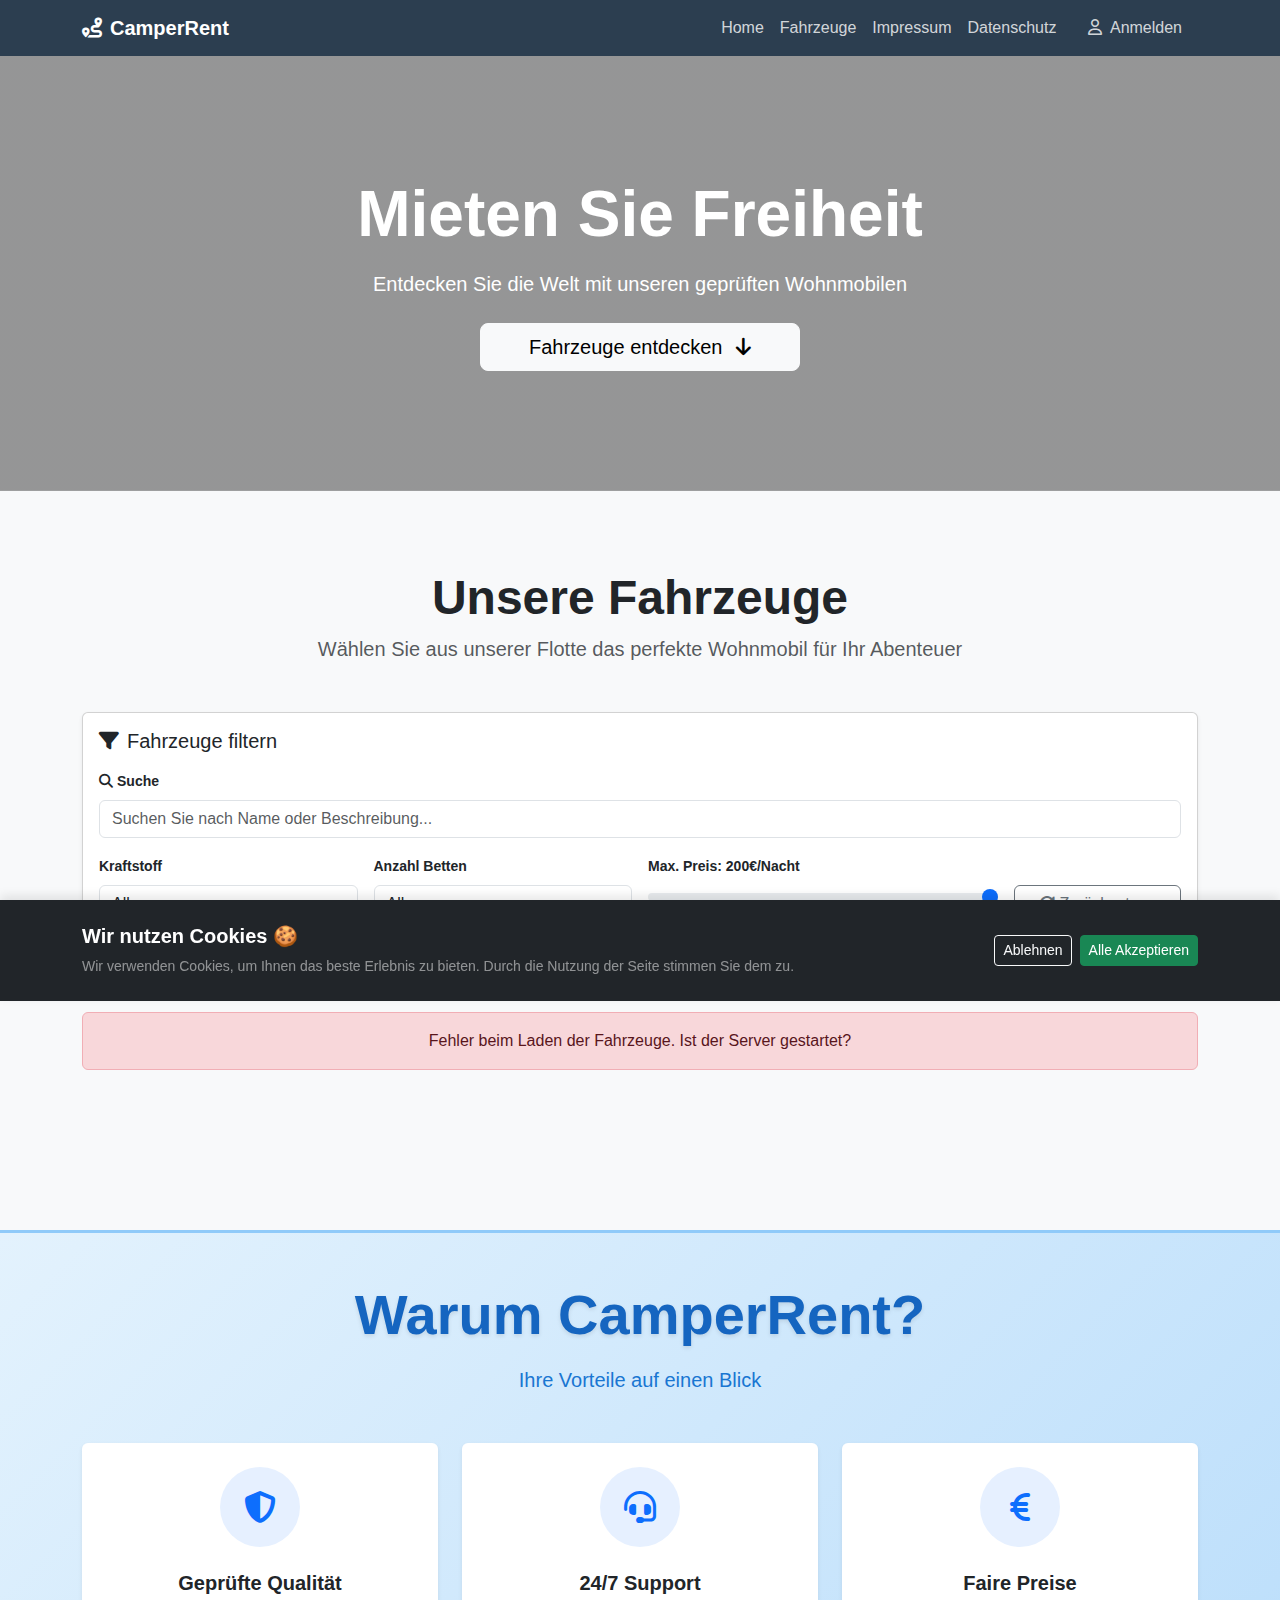
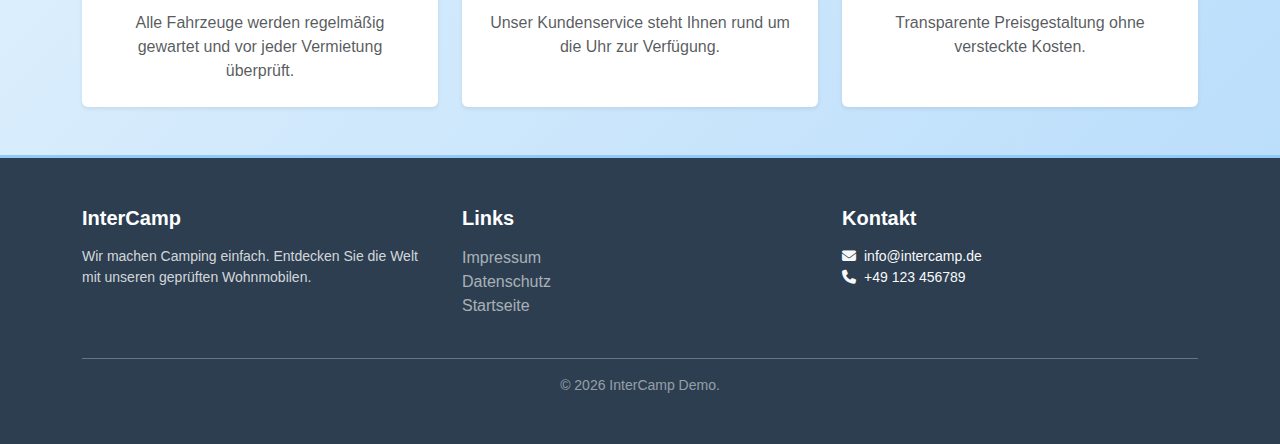
<file: seiten/fahrzeug.html>
<!DOCTYPE html>
<html lang="de">
<head>
    <meta charset="UTF-8">
    <meta name="viewport" content="width=device-width, initial-scale=1.0">
    <title>Fahrzeug Details - CamperRent</title>

    <!-- Bootstrap 5 CSS -->
    <link href="https://cdn.jsdelivr.net/npm/bootstrap@5.3.0/dist/css/bootstrap.min.css" rel="stylesheet">
    <!-- FontAwesome Icons -->
    <link rel="stylesheet" href="https://cdnjs.cloudflare.com/ajax/libs/font-awesome/6.4.0/css/all.min.css">

    <!-- Custom CSS -->
    <link rel="stylesheet" href="../css/main.css">
    <link rel="stylesheet" href="../css/components.css">
    <link rel="stylesheet" href="../css/pages.css">
</head>
<body>

    <!-- Header wird dynamisch geladen -->

    <main>
        <div class="container py-4">
            <!-- Zurück-Button -->
            <a href="../startseite.html" class="btn btn-link text-decoration-none text-muted mb-3 ps-0">
                <i class="fa-solid fa-arrow-left me-2"></i>Zurück zur Übersicht
            </a>

            <div class="row">
                <!-- Linke Spalte - Fahrzeug-Details -->
                <div class="col-lg-8">
                    <h1 id="vehicleName" class="display-5 fw-bold mb-2">Fahrzeug-Name</h1>
                    <p class="text-muted mb-4">
                        <i class="fa-solid fa-location-dot me-1"></i> Standort: Frankfurt am Main
                    </p>

                    <!-- Bildergalerie / Karussell -->
                    <div id="vehicleImageContainer" class="vehicle-image-container mb-4">
                        <!-- Wird von vehicleDetail.js gefüllt -->
                    </div>

                    <!-- Beschreibung -->
                    <div class="vehicle-detail-section">
                        <h3>Über dieses Fahrzeug</h3>
                        <p id="vehicleDesc" class="lead">Beschreibung...</p>
                    </div>

                    <!-- Ausstattung -->
                    <div class="vehicle-detail-section">
                        <h3>Ausstattung Highlights</h3>
                        <div id="vehicleFeatures" class="d-flex flex-wrap gap-2"></div>
                    </div>

                    <!-- Technische Daten -->
                    <div class="row g-4">
                        <div class="col-md-6">
                            <div class="tech-card">
                                <h5 class="fw-bold mb-3 text-primary">
                                    <i class="fa-solid fa-gears me-2"></i>Technische Daten
                                </h5>
                                <table class="tech-table">
                                    <tbody id="techDataTable"></tbody>
                                </table>
                            </div>
                        </div>
                        <div class="col-md-6">
                            <div class="tech-card">
                                <h5 class="fw-bold mb-3 text-primary">
                                    <i class="fa-solid fa-ruler-combined me-2"></i>Abmessungen & Gewicht
                                </h5>
                                <table class="tech-table">
                                    <tbody id="dimsDataTable"></tbody>
                                </table>
                            </div>
                        </div>
                    </div>
                </div>

                <!-- Rechte Spalte - Buchungsbereich -->
                <div class="col-lg-4">
                    <div class="card shadow border-0 sticky-top" style="top: 100px; z-index: 10;">
                        <div class="card-body p-4">
                            <!-- Preis -->
                            <div class="d-flex justify-content-between align-items-center mb-3">
                                <h3 class="text-primary fw-bold mb-0">
                                    <span id="vehiclePrice">0</span> €
                                </h3>
                                <span class="text-muted">pro Nacht</span>
                            </div>
                            <hr>

                            <!-- Kalender -->
                            <h6 class="fw-bold mb-3">
                                <i class="fa-regular fa-calendar me-2"></i>Verfügbarkeit & Buchung
                            </h6>

                            <div id="calendarWidget" class="mb-3">
                                <div class="calendar-header">
                                    <button id="calPrevBtn" class="calendar-btn" onclick="changeMonth(-1)">
                                        <i class="fa-solid fa-chevron-left"></i>
                                    </button>
                                    <span id="calMonthYear" class="fw-bold">Monat Jahr</span>
                                    <button class="calendar-btn" onclick="changeMonth(1)">
                                        <i class="fa-solid fa-chevron-right"></i>
                                    </button>
                                </div>
                                <div class="calendar-grid">
                                    <div class="calendar-day-header">Mo</div>
                                    <div class="calendar-day-header">Di</div>
                                    <div class="calendar-day-header">Mi</div>
                                    <div class="calendar-day-header">Do</div>
                                    <div class="calendar-day-header">Fr</div>
                                    <div class="calendar-day-header">Sa</div>
                                    <div class="calendar-day-header">So</div>
                                    <div id="calDays" style="display:contents"></div>
                                </div>
                                <div class="mt-2 small d-flex gap-3 justify-content-center">
                                    <span class="d-flex align-items-center">
                                        <div style="width:10px;height:10px;background:#ffcccc;margin-right:5px;"></div> Belegt
                                    </span>
                                    <span class="d-flex align-items-center">
                                        <div style="width:10px;height:10px;background:white;border:1px solid #ddd;margin-right:5px;"></div> Frei
                                    </span>
                                </div>
                            </div>

                            <!-- Buchungsformular -->
                            <form onsubmit="return handleBooking(event)">
                                <div class="row g-2 mb-3">
                                    <div class="col-6">
                                        <label class="small fw-bold form-label">Anreise</label>
                                        <input type="date" id="bookStart" class="form-control" required onchange="validateDates()">
                                    </div>
                                    <div class="col-6">
                                        <label class="small fw-bold form-label">Abreise</label>
                                        <input type="date" id="bookEnd" class="form-control" required onchange="validateDates()">
                                    </div>
                                </div>

                                <!-- ========================================
                                     ZUSATZANGEBOTE (EXTRAS)
                                     ======================================== 
                                     Buchbare Zusatzleistungen mit Preisen
                                     - Werden in Gesamtpreis einberechnet
                                     ======================================== -->
                                <div class="mb-3">
                                    <label class="small fw-bold form-label mb-2">
                                        <i class="fa-solid fa-plus-circle me-1"></i>Zusatzangebote hinzubuchen
                                    </label>
                                    <div class="extras-list">
                                        <!-- Fahrradhalter -->
                                        <div class="form-check mb-2">
                                            <input class="form-check-input" type="checkbox" id="extraBikeRack" 
                                                   data-price="25" onchange="calculatePrice()">
                                            <label class="form-check-label d-flex justify-content-between w-100" for="extraBikeRack">
                                                <span><i class="fa-solid fa-bicycle me-2 text-muted"></i>Fahrradhalter</span>
                                                <span class="text-muted small">+25€</span>
                                            </label>
                                        </div>
                                        <!-- Camping-Möbel -->
                                        <div class="form-check mb-2">
                                            <input class="form-check-input" type="checkbox" id="extraFurniture" 
                                                   data-price="35" onchange="calculatePrice()">
                                            <label class="form-check-label d-flex justify-content-between w-100" for="extraFurniture">
                                                <span><i class="fa-solid fa-chair me-2 text-muted"></i>Camping-Möbel (Tisch & Stühle)</span>
                                                <span class="text-muted small">+35€</span>
                                            </label>
                                        </div>
                                        <!-- Erweiterungszelt -->
                                        <div class="form-check mb-2">
                                            <input class="form-check-input" type="checkbox" id="extraTent" 
                                                   data-price="45" onchange="calculatePrice()">
                                            <label class="form-check-label d-flex justify-content-between w-100" for="extraTent">
                                                <span><i class="fa-solid fa-campground me-2 text-muted"></i>Erweiterungszelt</span>
                                                <span class="text-muted small">+45€</span>
                                            </label>
                                        </div>
                                        <!-- Sonnendach -->
                                        <div class="form-check mb-2">
                                            <input class="form-check-input" type="checkbox" id="extraAwning" 
                                                   data-price="30" onchange="calculatePrice()">
                                            <label class="form-check-label d-flex justify-content-between w-100" for="extraAwning">
                                                <span><i class="fa-solid fa-umbrella me-2 text-muted"></i>Sonnendach (zusätzlich)</span>
                                                <span class="text-muted small">+30€</span>
                                            </label>
                                        </div>
                                        <!-- Bettwäsche -->
                                        <div class="form-check mb-2">
                                            <input class="form-check-input" type="checkbox" id="extraBedding" 
                                                   data-price="20" onchange="calculatePrice()">
                                            <label class="form-check-label d-flex justify-content-between w-100" for="extraBedding">
                                                <span><i class="fa-solid fa-bed me-2 text-muted"></i>Bettwäsche-Set</span>
                                                <span class="text-muted small">+20€</span>
                                            </label>
                                        </div>
                                        <!-- Handtücher -->
                                        <div class="form-check mb-2">
                                            <input class="form-check-input" type="checkbox" id="extraTowels" 
                                                   data-price="15" onchange="calculatePrice()">
                                            <label class="form-check-label d-flex justify-content-between w-100" for="extraTowels">
                                                <span><i class="fa-solid fa-shower me-2 text-muted"></i>Handtücher-Set</span>
                                                <span class="text-muted small">+15€</span>
                                            </label>
                                        </div>
                                    </div>
                                </div>
                                <!-- Ende Zusatzangebote -->

                                <!-- Preisberechnung -->
                                <div id="priceCalculation" class="bg-light p-3 rounded mb-3 hidden">
                                    <div class="d-flex justify-content-between mb-1">
                                        <span><span id="calcDays">0</span> Nächte x <span id="calcPrice">0</span> €</span>
                                        <span><span id="calcTotalBase">0</span> €</span>
                                    </div>
                                    <!-- Zusatzangebote in Rechnung -->
                                    <div id="extrasInPrice" class="small"></div>
                                    <div class="d-flex justify-content-between mb-1 text-muted small">
                                        <span>Servicegebühr</span>
                                        <span>15 €</span>
                                    </div>
                                    <hr class="my-2">
                                    <div class="d-flex justify-content-between fw-bold">
                                        <span>Gesamt</span>
                                        <span><span id="calcTotal">0</span> €</span>
                                    </div>
                                </div>

                                <button type="submit" class="btn btn-primary w-100 py-3 fw-bold rounded-pill">
                                    Jetzt buchen
                                </button>
                                <div class="text-center mt-2 small text-muted">Sie werden noch nicht belastet</div>
                            </form>
                        </div>
                    </div>
                </div>
            </div>
        </div>
    </main>

    <!-- Footer wird dynamisch geladen -->

    <!-- Buchungsbestätigungs-Modal -->
    <div class="modal fade" id="bookingSuccessModal" tabindex="-1" aria-labelledby="bookingSuccessModalLabel" aria-hidden="true">
        <div class="modal-dialog modal-dialog-centered">
            <div class="modal-content">
                <div class="modal-header bg-success text-white">
                    <h5 class="modal-title" id="bookingSuccessModalLabel">
                        <i class="fa-solid fa-check-circle me-2"></i>Buchung erfolgreich!
                    </h5>
                    <button type="button" class="btn-close btn-close-white" data-bs-dismiss="modal" aria-label="Schließen"></button>
                </div>
                <div class="modal-body" id="bookingSuccessModalBody">
                    <!-- Wird dynamisch von JavaScript gefüllt -->
                </div>
                <div class="modal-footer">
                    <button type="button" class="btn btn-secondary" data-bs-dismiss="modal">Schließen</button>
                    <a href="profil.html" class="btn btn-primary">Zu meinen Buchungen</a>
                </div>
            </div>
        </div>
    </div>

    <!-- Bootstrap JS -->
    <script src="https://cdn.jsdelivr.net/npm/bootstrap@5.3.0/dist/js/bootstrap.bundle.min.js"></script>

    <!-- Custom JS -->
    <script src="../skripte/schnittstelle.js"></script>
    <script src="../skripte/daten.js"></script>
    <script src="../skripte/gemeinsam.js"></script>
    <script src="../skripte/kalender.js"></script>
    <script src="../skripte/fahrzeugdetails.js"></script>
    <script src="../skripte/buchung.js"></script>
</body>
</html>
</file>
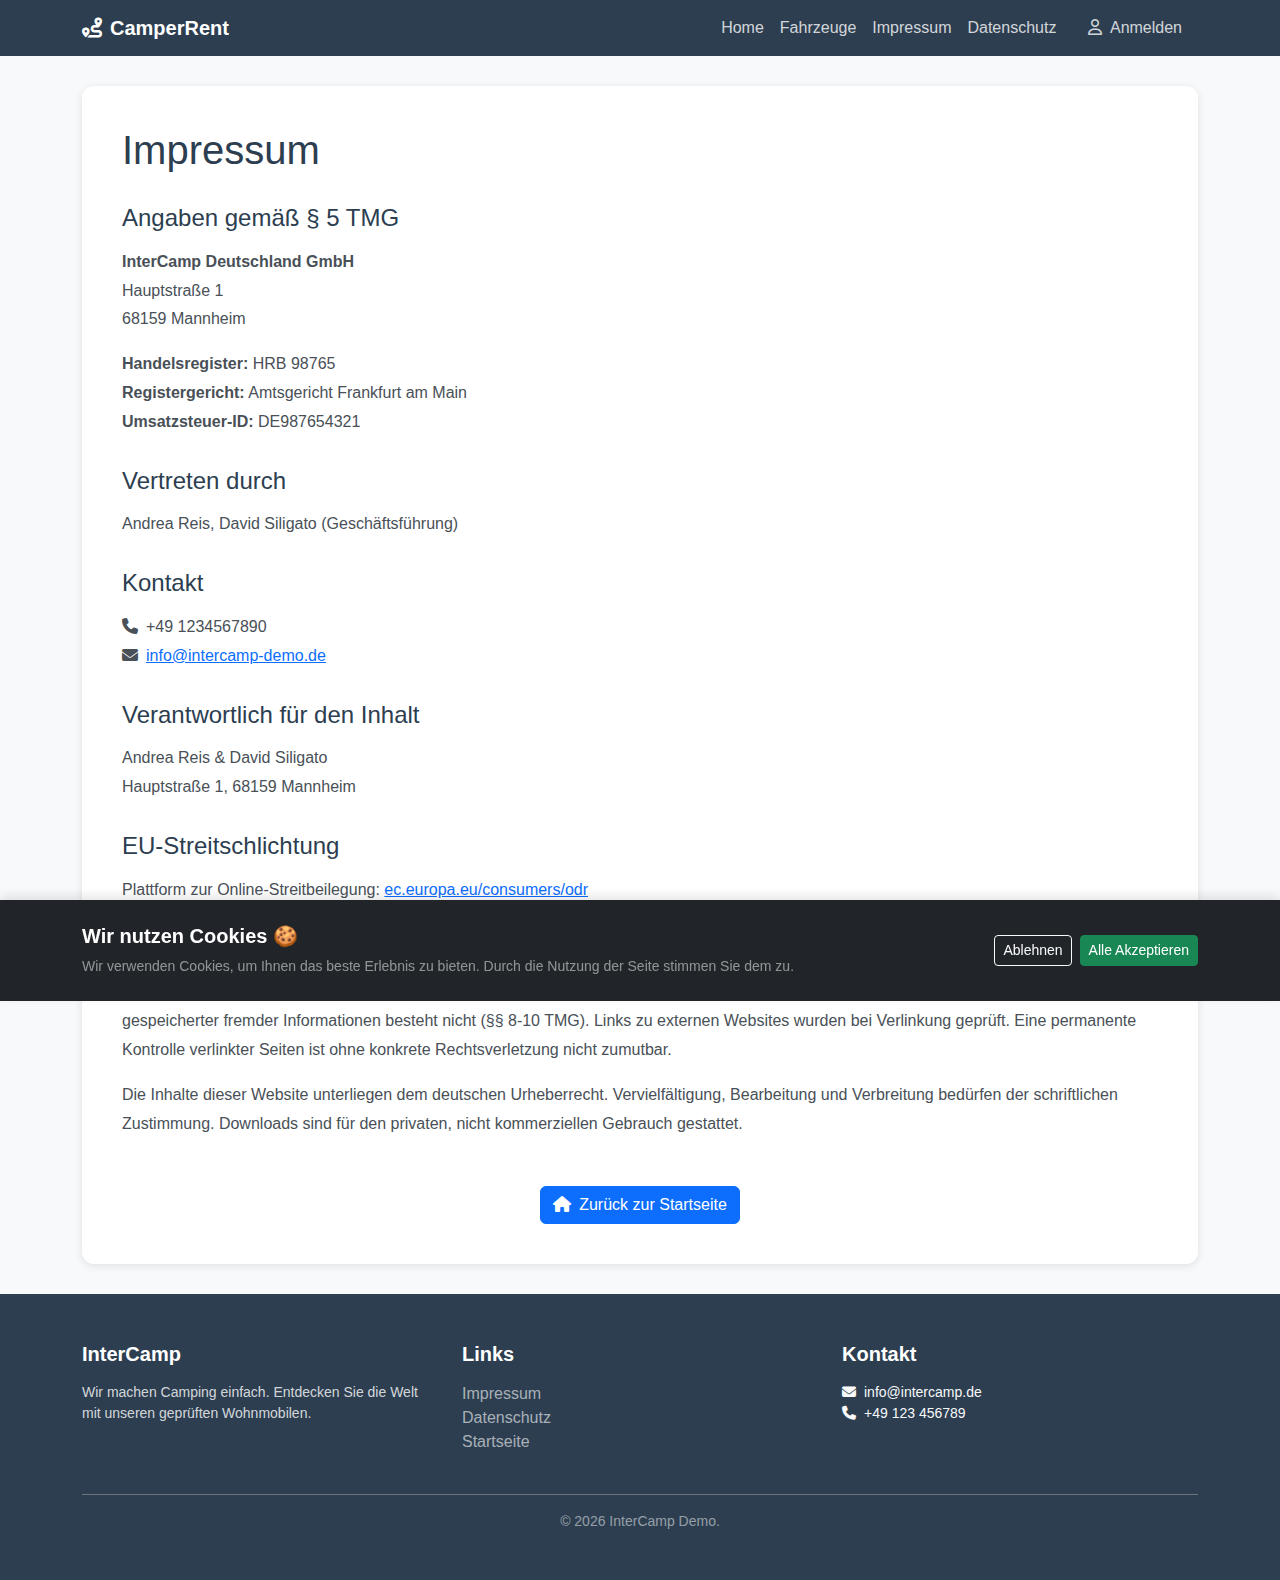
<file: seiten/impressum.html>
<!DOCTYPE html>
<html lang="de">
<head>
    <meta charset="UTF-8">
    <meta name="viewport" content="width=device-width, initial-scale=1.0">
    <title>Impressum - InterCamp</title>

    <!-- Bootstrap 5 CSS Framework -->
    <link href="https://cdn.jsdelivr.net/npm/bootstrap@5.3.0/dist/css/bootstrap.min.css" rel="stylesheet">

    <!-- FontAwesome Icons -->
    <link rel="stylesheet" href="https://cdnjs.cloudflare.com/ajax/libs/font-awesome/6.4.0/css/all.min.css">

    <!-- Custom Stylesheets -->
    <link rel="stylesheet" href="../css/main.css">
    <link rel="stylesheet" href="../css/components.css">
    <link rel="stylesheet" href="../css/pages.css">
</head>
<body>

    <!-- Header wird dynamisch von shared.js geladen -->
    <header></header>

    <!-- ===================================
         MAIN CONTENT - IMPRESSUM
         ===================================
         Statische Seite mit rechtlichen Angaben
         Pflichtangaben nach TMG (Telemediengesetz) -->
    <main>
        <div class="container">
            <div class="legal-page">
                <h1>Impressum</h1>

                <!-- Angaben gemäß § 5 TMG (Pflichtangaben) -->
                <h2>Angaben gemäß § 5 TMG</h2>
                <p>
                    <strong>InterCamp Deutschland GmbH</strong><br>
                    Hauptstraße 1<br>
                    68159 Mannheim
                </p>

                <!-- Handelsregister und Steuerangaben -->
                <p class="mt-3">
                    <strong>Handelsregister:</strong> HRB 98765<br>
                    <strong>Registergericht:</strong> Amtsgericht Frankfurt am Main<br>
                    <strong>Umsatzsteuer-ID:</strong> DE987654321
                </p>

                <!-- Geschäftsführung -->
                <h2>Vertreten durch</h2>
                <p>Andrea Reis, David Siligato (Geschäftsführung)</p>

                <!-- Kontaktinformationen -->
                <h2>Kontakt</h2>
                <p>
                    <i class="fa-solid fa-phone me-2"></i>+49 1234567890<br>
                    <i class="fa-solid fa-envelope me-2"></i><a href="mailto:info@intercamp-demo.de">info@intercamp-demo.de</a>
                </p>

                <!-- Inhaltlich Verantwortliche -->
                <h2>Verantwortlich für den Inhalt</h2>
                <p>
                    Andrea Reis & David Siligato<br>
                    Hauptstraße 1, 68159 Mannheim
                </p>

                <!-- EU-Streitschlichtung (Pflicht für Online-Händler) -->
                <h2>EU-Streitschlichtung</h2>
                <p>
                    Plattform zur Online-Streitbeilegung: <a href="https://ec.europa.eu/consumers/odr/" target="_blank" rel="noopener noreferrer">ec.europa.eu/consumers/odr</a>
                </p>

                <!-- Haftungsausschluss für Inhalte und Links -->
                <h2>Haftungsausschluss</h2>
                <p>
                    Als Diensteanbieter sind wir gemäß § 7 Abs. 1 TMG für eigene Inhalte verantwortlich. Eine Verpflichtung zur Überwachung übermittelter oder gespeicherter fremder Informationen besteht nicht (§§ 8-10 TMG). Links zu externen Websites wurden bei Verlinkung geprüft. Eine permanente Kontrolle verlinkter Seiten ist ohne konkrete Rechtsverletzung nicht zumutbar.
                </p>
                <p>
                    Die Inhalte dieser Website unterliegen dem deutschen Urheberrecht. Vervielfältigung, Bearbeitung und Verbreitung bedürfen der schriftlichen Zustimmung. Downloads sind für den privaten, nicht kommerziellen Gebrauch gestattet.
                </p>

                <!-- Zurück-Button zur Startseite -->
                <div class="mt-5 text-center">
                    <a href="../startseite.html" class="btn btn-primary">
                        <i class="fa-solid fa-home me-2"></i>Zurück zur Startseite
                    </a>
                </div>
            </div>
        </div>
    </main>

    <!-- Footer wird dynamisch von shared.js geladen -->
    <footer></footer>

    <!-- ===================================
         JAVASCRIPT DEPENDENCIES
         =================================== -->

    <!-- Bootstrap JavaScript -->
    <script src="https://cdn.jsdelivr.net/npm/bootstrap@5.3.0/dist/js/bootstrap.bundle.min.js"></script>

    <!-- Custom JS -->
    <script src="../skripte/schnittstelle.js"></script>
    <script src="../skripte/daten.js"></script>
    <script src="../skripte/gemeinsam.js"></script>
</body>
</html>
</file>
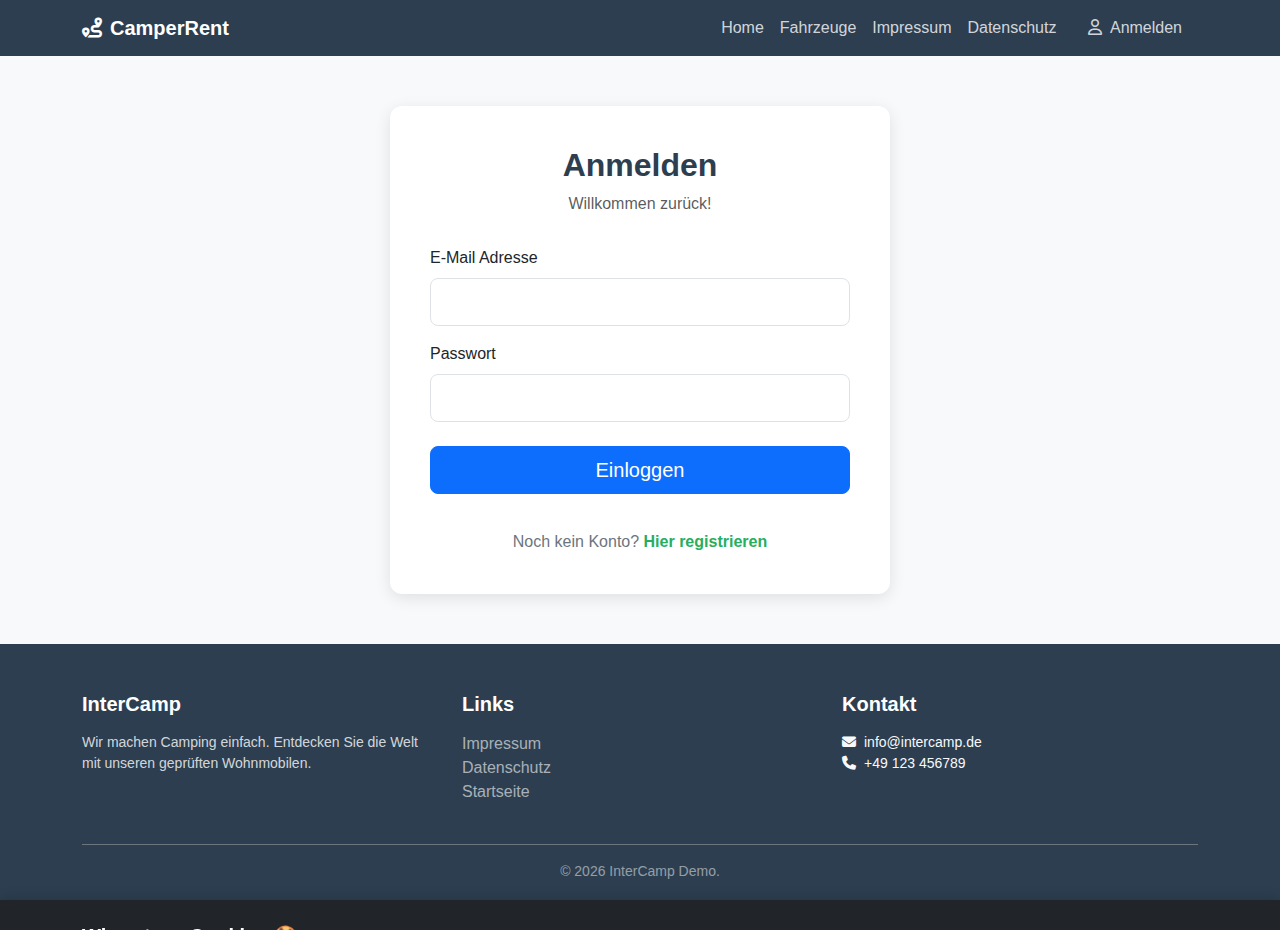
<file: seiten/profil.html>
<!DOCTYPE html>
<html lang="de">
<head>
    <meta charset="UTF-8">
    <meta name="viewport" content="width=device-width, initial-scale=1.0">
    <title>Mein Profil - CamperRent</title>

    <!-- Bootstrap 5 CSS -->
    <link href="https://cdn.jsdelivr.net/npm/bootstrap@5.3.0/dist/css/bootstrap.min.css" rel="stylesheet">
    <!-- FontAwesome Icons -->
    <link rel="stylesheet" href="https://cdnjs.cloudflare.com/ajax/libs/font-awesome/6.4.0/css/all.min.css">

    <!-- Custom CSS -->
    <link rel="stylesheet" href="../css/main.css">
    <link rel="stylesheet" href="../css/components.css">
    <link rel="stylesheet" href="../css/pages.css">
</head>
<body>

    <!-- Header wird dynamisch geladen -->

    <main>
        <div class="container py-5">
            <!-- Profil-Header -->
            <div class="profile-header">
                <div class="row align-items-center">
                    <div class="col-md-8">
                        <h1 class="mb-2"><i class="fa-solid fa-user-circle me-3"></i>Mein Profil</h1>
                        <p class="mb-0 opacity-75">Verwalten Sie Ihre Buchungen und Einstellungen</p>
                    </div>
                    <div class="col-md-4 text-md-end">
                        <a href="../startseite.html" class="btn btn-light">
                            <i class="fa-solid fa-home me-2"></i>Zur Startseite
                        </a>
                    </div>
                </div>
            </div>

            <!-- Profil-Informationen -->
            <div class="row g-4 mb-4">
                <div class="col-md-12">
                    <div class="profile-info">
                        <h4 class="mb-3">Persönliche Daten</h4>
                        <div class="row">
                            <div class="col-md-4 mb-3">
                                <strong class="text-muted d-block mb-1">Name</strong>
                                <span id="profileName" class="fs-5">-</span>
                            </div>
                            <div class="col-md-4 mb-3">
                                <strong class="text-muted d-block mb-1">E-Mail</strong>
                                <span id="profileEmail" class="fs-5">-</span>
                            </div>
                            <div class="col-md-4 mb-3">
                                <strong class="text-muted d-block mb-1">Account-Typ</strong>
                                <span id="profileRole" class="fs-5">-</span>
                            </div>
                        </div>
                    </div>
                </div>
            </div>

            <!-- Dashboard Button für Anbieter -->
            <div id="providerDashboardButton" class="mb-4">
                <!-- Wird von profile.js für Anbieter gefüllt -->
            </div>

            <!-- Buchungshistorie -->
            <div>
                <div class="d-flex justify-content-between align-items-center mb-4">
                    <h3><i class="fa-solid fa-calendar-check me-2"></i>Meine Buchungen</h3>
                </div>
                <div id="bookingHistoryContainer">
                    <!-- Wird von profile.js gefüllt -->
                </div>
            </div>
        </div>
    </main>

    <!-- Footer wird dynamisch geladen -->

    <!-- Bootstrap JS -->
    <script src="https://cdn.jsdelivr.net/npm/bootstrap@5.3.0/dist/js/bootstrap.bundle.min.js"></script>

    <!-- Custom JS -->
    <script src="../skripte/schnittstelle.js"></script>
    <script src="../skripte/daten.js"></script>
    <script src="../skripte/gemeinsam.js"></script>
    <script src="../skripte/authentifizierung.js"></script>
    <script src="../skripte/profil.js"></script>
</body>
</html>
</file>
<file: css/main.css>
/* ===================================
   MAIN.CSS - Globale Styles
   =================================== */

/* CSS Variables */
:root {
    --primary: #2c3e50;
    --secondary: #27ae60;
    --accent: #e67e22;
}

/* Body & Layout */
body {
    font-family: 'Segoe UI', sans-serif;
    background-color: #f8f9fa;
    display: flex;
    flex-direction: column;
    min-height: 100vh;
}

main {
    flex: 1;
}

/* Navigation */
.navbar {
    background-color: var(--primary) !important;
}

.nav-link {
    color: rgba(255,255,255,0.8) !important;
    cursor: pointer;
}

.nav-link:hover {
    color: white !important;
}

/* Footer */
footer {
    background-color: var(--primary);
    color: rgba(255,255,255,0.8);
    margin-top: auto;
}

footer a {
    color: rgba(255,255,255,0.6);
    text-decoration: none;
}

footer a:hover {
    color: white;
}

/* Utility Classes */
.hidden {
    display: none !important;
}

.text-accent {
    color: var(--accent);
}

/* Hero Header */
/* Hintergrundbild: Urlaubspiraten - RV at sunset */
.hero-header {
    background: linear-gradient(rgba(0,0,0,0.4), rgba(0,0,0,0.4)), url('https://image.urlaubspiraten.de/1024/image/upload/v1668684114/Impressions%20and%20Other%20Assets/RS_Urlaubspiraten_PW8_w6micm.jpg');
    background-size: cover;
    background-position: center;
    color: white;
    padding: 120px 0;
    text-align: center;
    margin-bottom: 30px;
}

/* Auth Container */
.auth-container {
    max-width: 500px;
    margin: 50px auto;
}

/* Vorteile Section - Pastellblau */
.advantages-section {
    background: linear-gradient(135deg, #e3f2fd 0%, #bbdefb 100%);
    border-top: 3px solid #90caf9;
    border-bottom: 3px solid #90caf9;
}

.advantages-section h2 {
    color: #1565c0;
    text-shadow: 0 2px 4px rgba(0,0,0,0.1);
}
</file>
<file: css/components.css>
/* ===================================
   COMPONENTS.CSS - Wiederverwendbare Komponenten
   =================================== */

/* Vehicle Cards */
.vehicle-card {
    transition: transform 0.3s;
    cursor: pointer;
    border: none;
    box-shadow: 0 4px 6px rgba(0,0,0,0.1);
}

.vehicle-card:hover {
    transform: translateY(-5px);
}

.vehicle-card img {
    height: 220px;
    object-fit: cover;
}

/* Feature Badges */
.feature-badge {
    font-size: 0.85rem;
    background: #e9ecef;
    color: #495057;
    padding: 6px 12px;
    border-radius: 20px;
    margin-right: 8px;
    margin-bottom: 8px;
    display: inline-flex;
    align-items: center;
}

.feature-badge i {
    margin-right: 6px;
}

/* Tech Cards & Tables */
.tech-card {
    background: white;
    border-radius: 12px;
    padding: 20px;
    border: 1px solid #eee;
    height: 100%;
    box-shadow: 0 2px 4px rgba(0,0,0,0.05);
}

.tech-table {
    width: 100%;
    margin-bottom: 0;
}

.tech-table th {
    width: 40%;
    color: #6c757d;
    font-weight: normal;
    border-bottom: 1px solid #eee;
    padding: 8px 0;
}

.tech-table td {
    font-weight: 600;
    border-bottom: 1px solid #eee;
    padding: 8px 0;
    text-align: right;
}

/* Calendar Component */
.calendar-header {
    display: flex;
    justify-content: space-between;
    align-items: center;
    margin-bottom: 10px;
    background: var(--primary);
    color: white;
    padding: 10px;
    border-radius: 8px 8px 0 0;
}

.calendar-btn {
    background: none;
    border: none;
    color: white;
    cursor: pointer;
    font-size: 1.2rem;
}

.calendar-btn:disabled {
    opacity: 0.3;
    cursor: not-allowed;
}

.calendar-grid {
    display: grid;
    grid-template-columns: repeat(7, 1fr);
    gap: 2px;
    background: #eee;
    border: 1px solid #ddd;
}

.calendar-day-header {
    background: #ddd;
    text-align: center;
    font-weight: bold;
    font-size: 0.8rem;
    padding: 5px 0;
}

.calendar-day {
    background: white;
    height: 40px;
    display: flex;
    align-items: center;
    justify-content: center;
    font-size: 0.9rem;
    cursor: pointer;
    transition: background 0.2s;
}

.calendar-day:hover:not(.empty):not(.booked):not(.past) {
    background: #e3f2fd;
}

.calendar-day.empty {
    background: #f9f9f9;
    cursor: default;
}

.calendar-day.booked {
    background: #ffcccc;
    color: #cc0000;
    cursor: not-allowed;
    text-decoration: line-through;
}

.calendar-day.past {
    background: #f5f5f5;
    color: #999;
    cursor: not-allowed;
}

.calendar-day.selected {
    background: var(--secondary);
    color: white;
    font-weight: bold;
}

/* Cookie Banner */
#cookie-banner {
    position: fixed;
    bottom: 0;
    left: 0;
    right: 0;
    background-color: #212529;
    color: white;
    padding: 1.5rem;
    z-index: 9999;
    box-shadow: 0 -4px 10px rgba(0,0,0,0.1);
    transform: translateY(100%);
    transition: transform 0.3s ease-in-out;
}

#cookie-banner.show {
    transform: translateY(0);
}

/* Booking Summary Box */
.booking-summary {
    background: #f8f9fa;
    border: 2px solid var(--secondary);
    border-radius: 12px;
    padding: 20px;
    margin-top: 20px;
}

.booking-summary .price {
    font-size: 1.8rem;
    font-weight: bold;
    color: var(--secondary);
}

/* Success/Error Messages */
.alert-custom {
    border-radius: 8px;
    padding: 15px 20px;
    margin-bottom: 20px;
}

/* Modal Styles */
.modal-header {
    background: var(--primary);
    color: white;
}

.modal-footer {
    border-top: 1px solid #dee2e6;
}
</file>
<file: css/pages.css>
/* ===================================
   PAGES.CSS - Seiten-spezifische Styles
   =================================== */

/* Vehicle Detail Page - Image Gallery */
.vehicle-image-container {
    border-radius: 12px;
    overflow: hidden;
    box-shadow: 0 4px 12px rgba(0,0,0,0.15);
    background: #000;
}

/* Single Image (fallback wenn nur 1 Bild) */
.vehicle-single-image {
    width: 100%;
    height: 400px;
    object-fit: contain;
    background: #000;
    display: block;
}

/* Carousel Styling */
.vehicle-carousel .carousel-inner {
    background: #000;
}

.vehicle-carousel .carousel-item {
    height: 400px;
    background: #000;
}

.vehicle-carousel .carousel-item img {
    width: 100%;
    height: 100%;
    object-fit: contain;
    object-position: center;
}

/* Carousel Controls */
.vehicle-carousel .carousel-control-prev,
.vehicle-carousel .carousel-control-next {
    width: 60px;
    opacity: 0.7;
    transition: opacity 0.3s;
}

.vehicle-carousel .carousel-control-prev:hover,
.vehicle-carousel .carousel-control-next:hover {
    opacity: 1;
}

/* Image Counter Badge */
.carousel-image-counter {
    position: absolute;
    top: 15px;
    right: 15px;
    background: rgba(0,0,0,0.6);
    color: white;
    padding: 8px 14px;
    border-radius: 20px;
    font-size: 0.9rem;
    font-weight: 500;
    z-index: 10;
}

/* Thumbnail Preview */
.carousel-thumbnails {
    display: flex;
    gap: 10px;
    margin-top: 15px;
    overflow-x: auto;
    padding: 5px 0;
}

.carousel-thumbnail {
    flex: 0 0 80px;
    height: 60px;
    border-radius: 6px;
    overflow: hidden;
    cursor: pointer;
    border: 3px solid transparent;
    transition: all 0.3s;
    background: #f8f9fa;
}

.carousel-thumbnail:hover {
    border-color: var(--primary);
    opacity: 0.8;
}

.carousel-thumbnail.active {
    border-color: var(--primary);
    box-shadow: 0 0 8px rgba(25, 118, 210, 0.5);
}

.carousel-thumbnail img {
    width: 100%;
    height: 100%;
    object-fit: cover;
    display: block;
}

.vehicle-detail-section {
    margin-bottom: 40px;
}

.vehicle-detail-section h3 {
    color: var(--primary);
    margin-bottom: 20px;
    font-weight: 600;
}

/* Profile Page */
.profile-header {
    background: var(--primary);
    color: white;
    padding: 30px;
    border-radius: 12px;
    margin-bottom: 30px;
}

.profile-info {
    background: white;
    border-radius: 12px;
    padding: 25px;
    box-shadow: 0 2px 8px rgba(0,0,0,0.1);
}

.booking-history-card {
    background: white;
    border-radius: 12px;
    padding: 20px;
    margin-bottom: 15px;
    border-left: 4px solid var(--secondary);
    box-shadow: 0 2px 6px rgba(0,0,0,0.08);
    transition: transform 0.2s;
}

.booking-history-card:hover {
    transform: translateX(5px);
}

/* Provider Dashboard */
.provider-stats {
    display: grid;
    grid-template-columns: repeat(auto-fit, minmax(200px, 1fr));
    gap: 20px;
    margin-bottom: 30px;
}

.stat-card {
    background: white;
    border-radius: 12px;
    padding: 25px;
    text-align: center;
    box-shadow: 0 2px 8px rgba(0,0,0,0.1);
    border-top: 4px solid var(--accent);
}

.stat-card .stat-number {
    font-size: 2.5rem;
    font-weight: bold;
    color: var(--primary);
}

.stat-card .stat-label {
    color: #6c757d;
    font-size: 0.9rem;
}

.provider-vehicle-table {
    background: white;
    border-radius: 12px;
    padding: 25px;
    box-shadow: 0 2px 8px rgba(0,0,0,0.1);
}

/* Login/Register Page */
.auth-card {
    background: white;
    border-radius: 12px;
    padding: 40px;
    box-shadow: 0 4px 16px rgba(0,0,0,0.1);
}

.auth-header {
    text-align: center;
    margin-bottom: 30px;
}

.auth-header h2 {
    color: var(--primary);
    font-weight: 600;
}

.form-switch-link {
    text-align: center;
    margin-top: 20px;
    color: #6c757d;
}

.form-switch-link a {
    color: var(--secondary);
    text-decoration: none;
    font-weight: 600;
}

.form-switch-link a:hover {
    text-decoration: underline;
}

/* Impressum & Datenschutz */
.legal-page {
    background: white;
    border-radius: 12px;
    padding: 40px;
    margin: 30px 0;
    box-shadow: 0 2px 8px rgba(0,0,0,0.1);
}

.legal-page h1 {
    color: var(--primary);
    margin-bottom: 30px;
}

.legal-page h2 {
    color: var(--primary);
    margin-top: 30px;
    margin-bottom: 15px;
    font-size: 1.5rem;
}

.legal-page p {
    line-height: 1.8;
    color: #495057;
}

/* Empty State */
.empty-state {
    text-align: center;
    padding: 60px 20px;
    color: #6c757d;
}

.empty-state i {
    font-size: 4rem;
    margin-bottom: 20px;
    opacity: 0.3;
}

.empty-state h3 {
    margin-bottom: 10px;
}

/* Responsive Adjustments */
@media (max-width: 768px) {
    .hero-header {
        padding: 80px 0;
    }

    .vehicle-single-image,
    .vehicle-carousel .carousel-item {
        height: 250px;
    }

    .carousel-thumbnail {
        flex: 0 0 60px;
        height: 45px;
    }

    .provider-stats {
        grid-template-columns: 1fr;
    }

    .auth-card {
        padding: 30px 20px;
    }

    .legal-page {
        padding: 25px 20px;
    }
}
</file>
